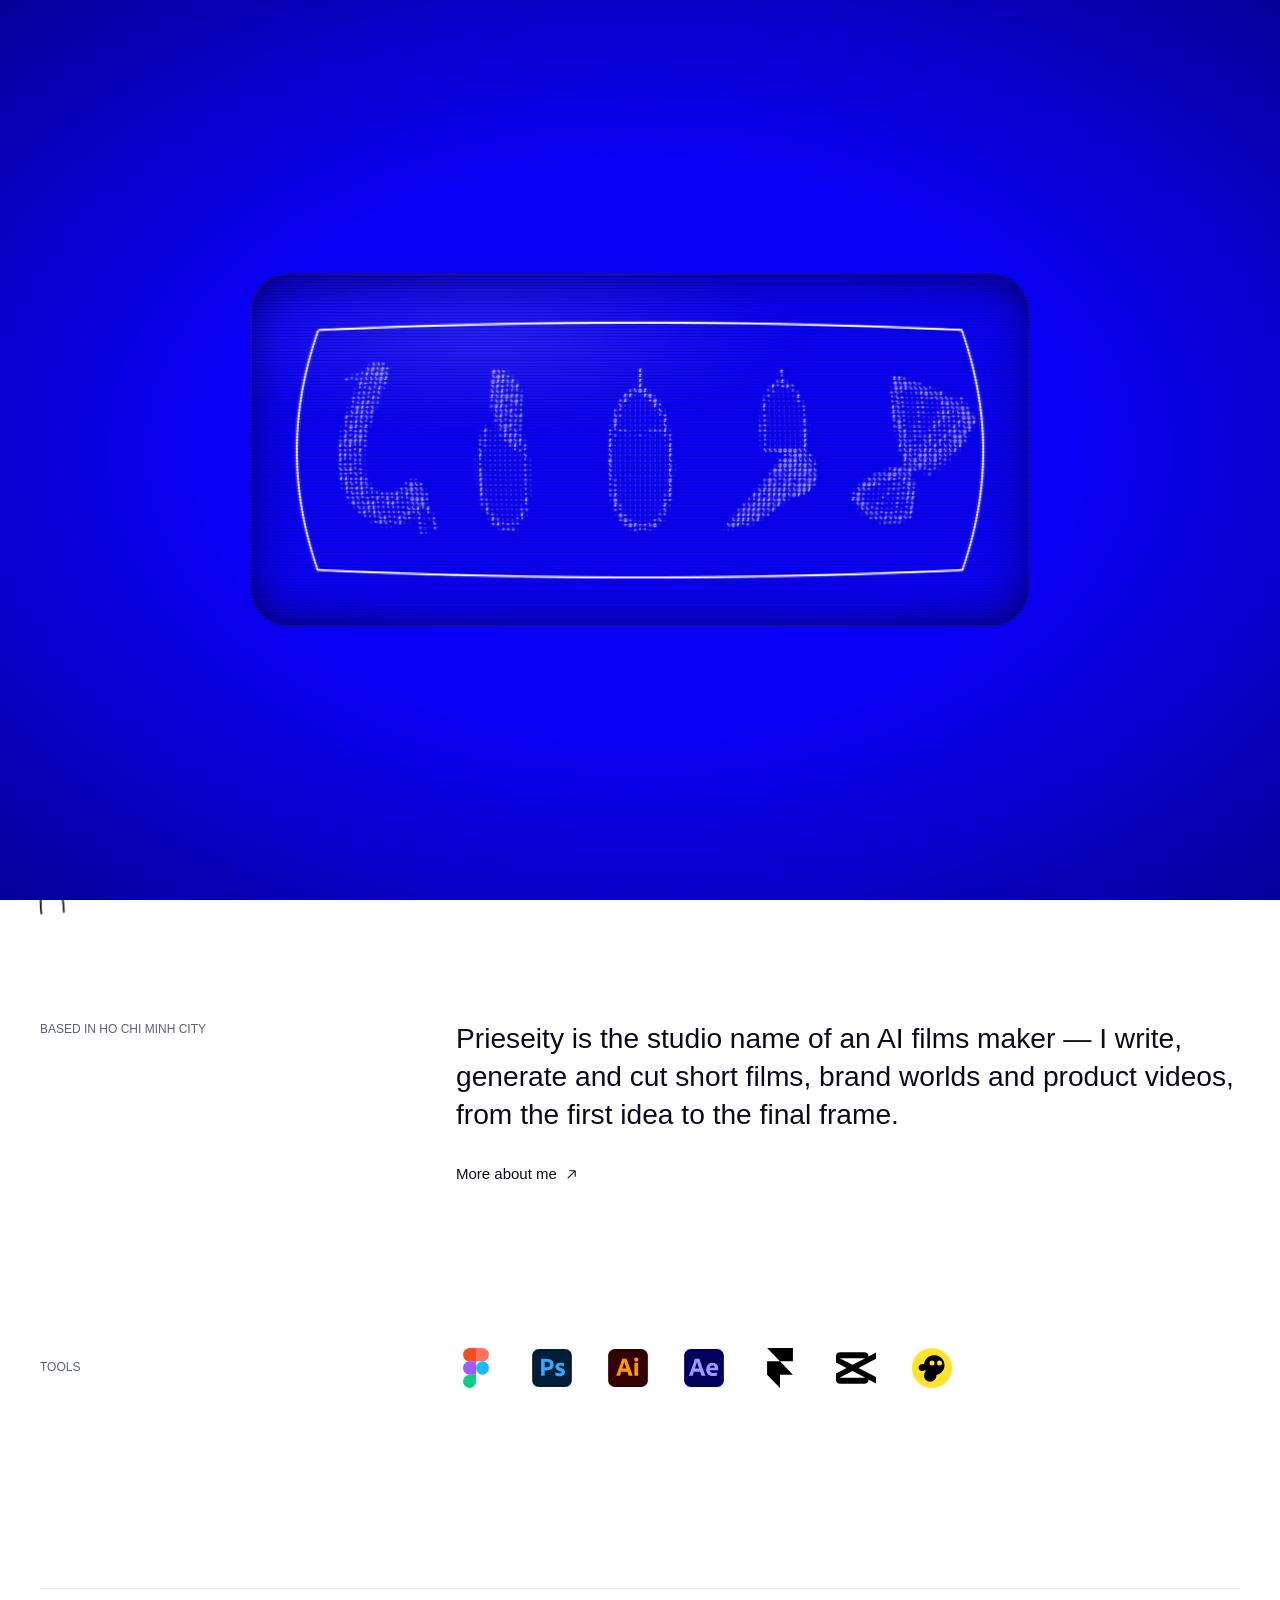
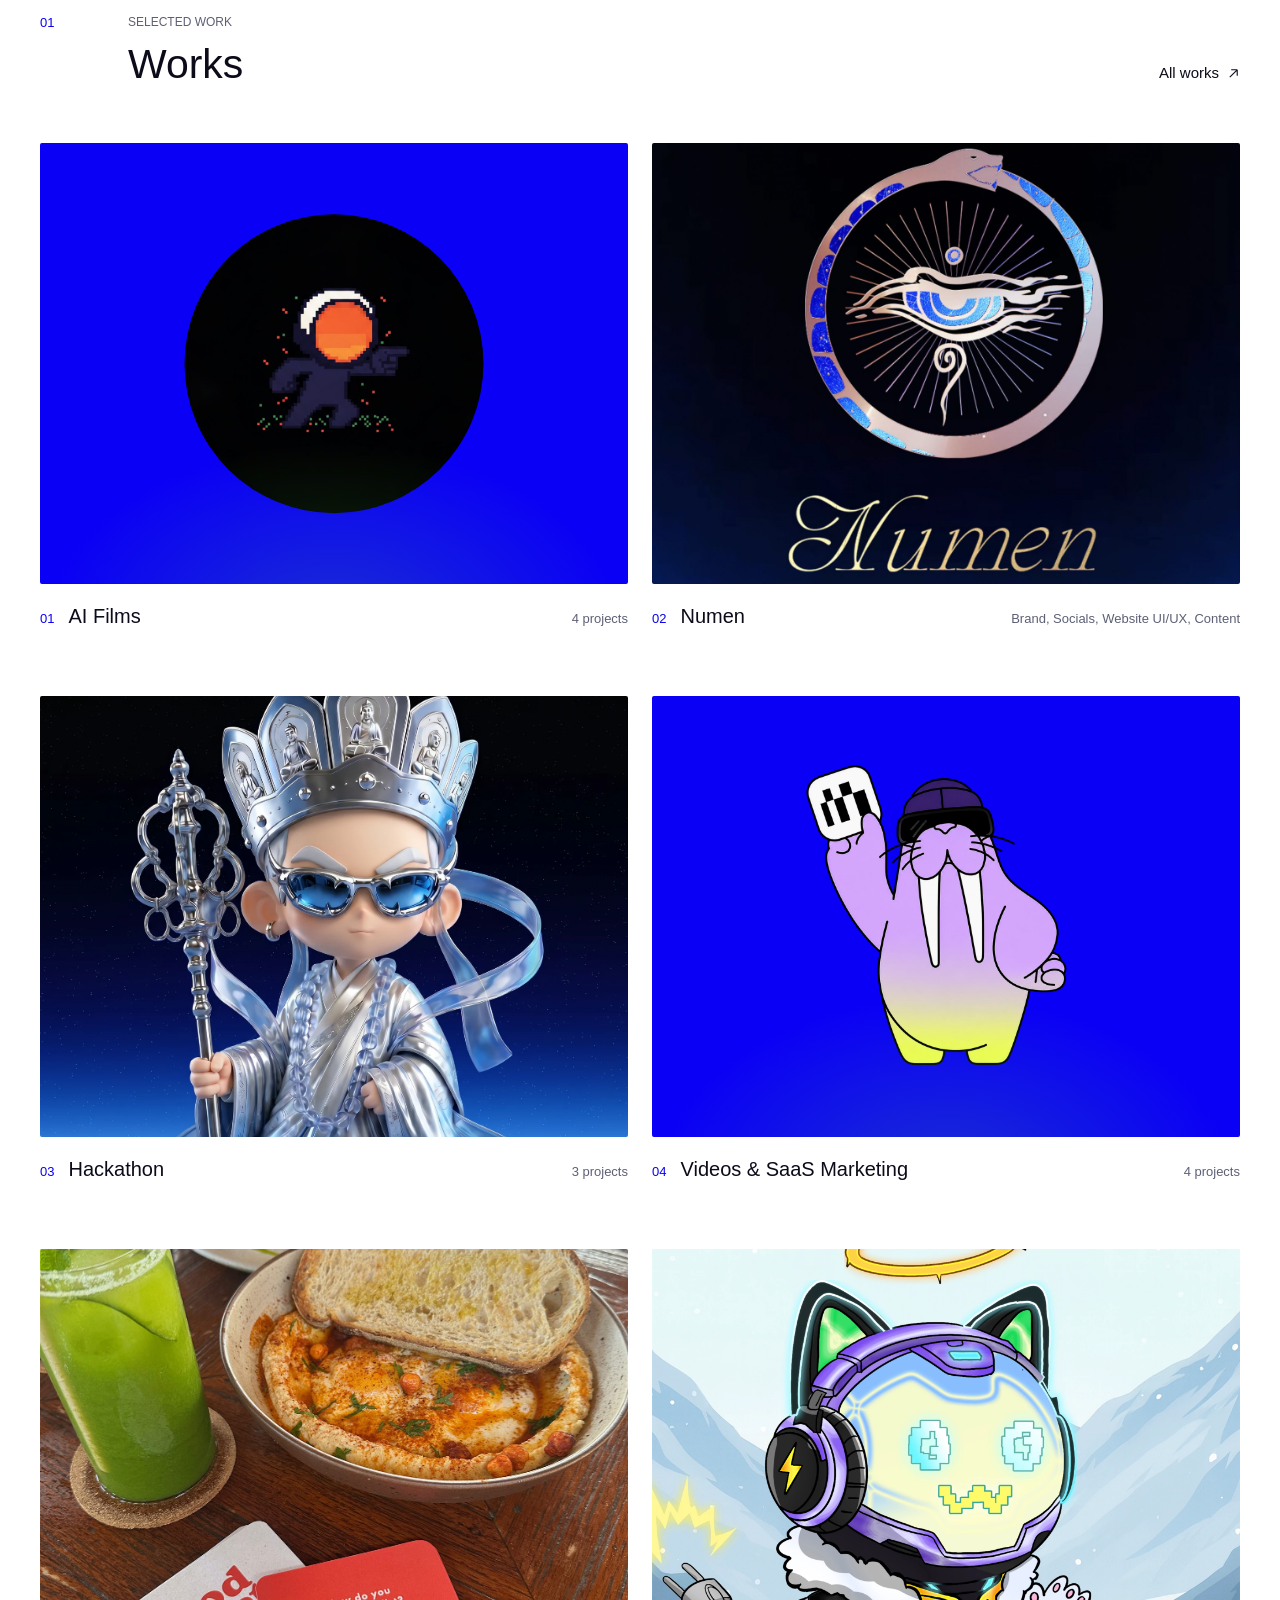
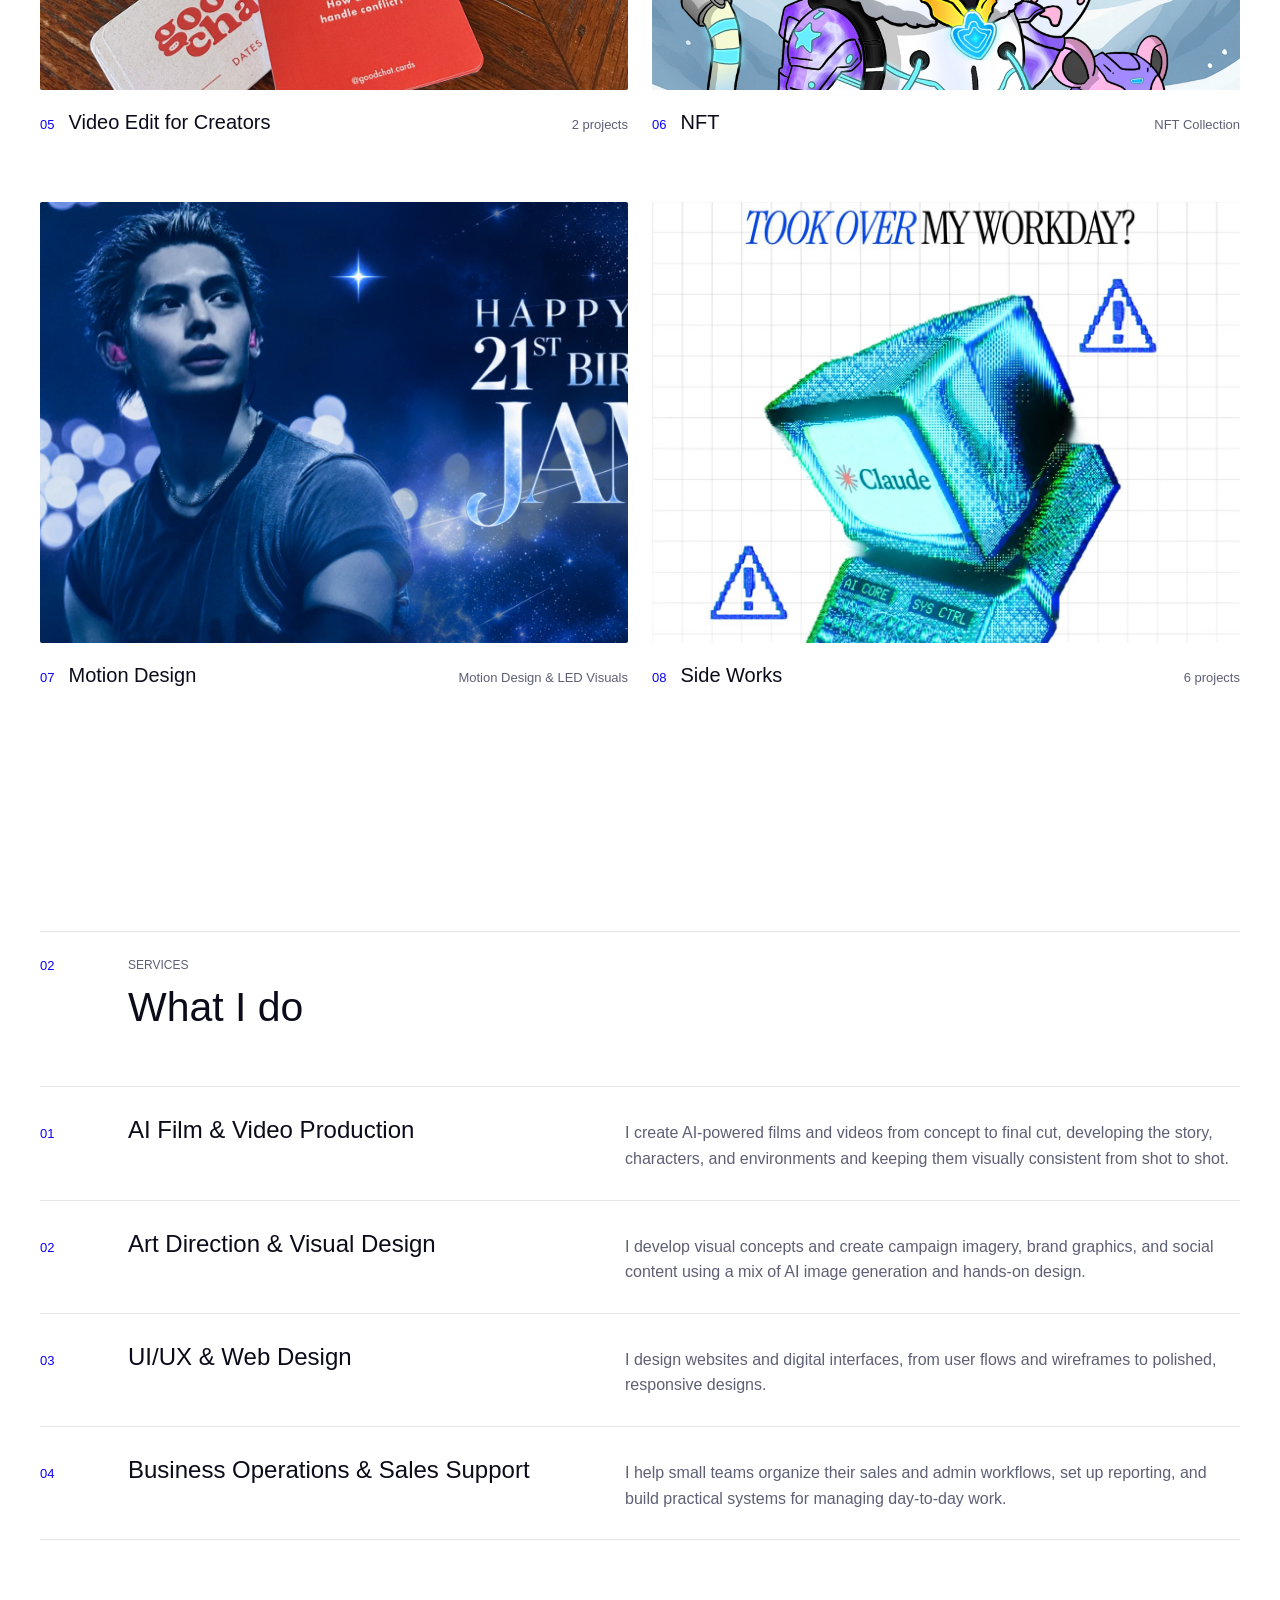
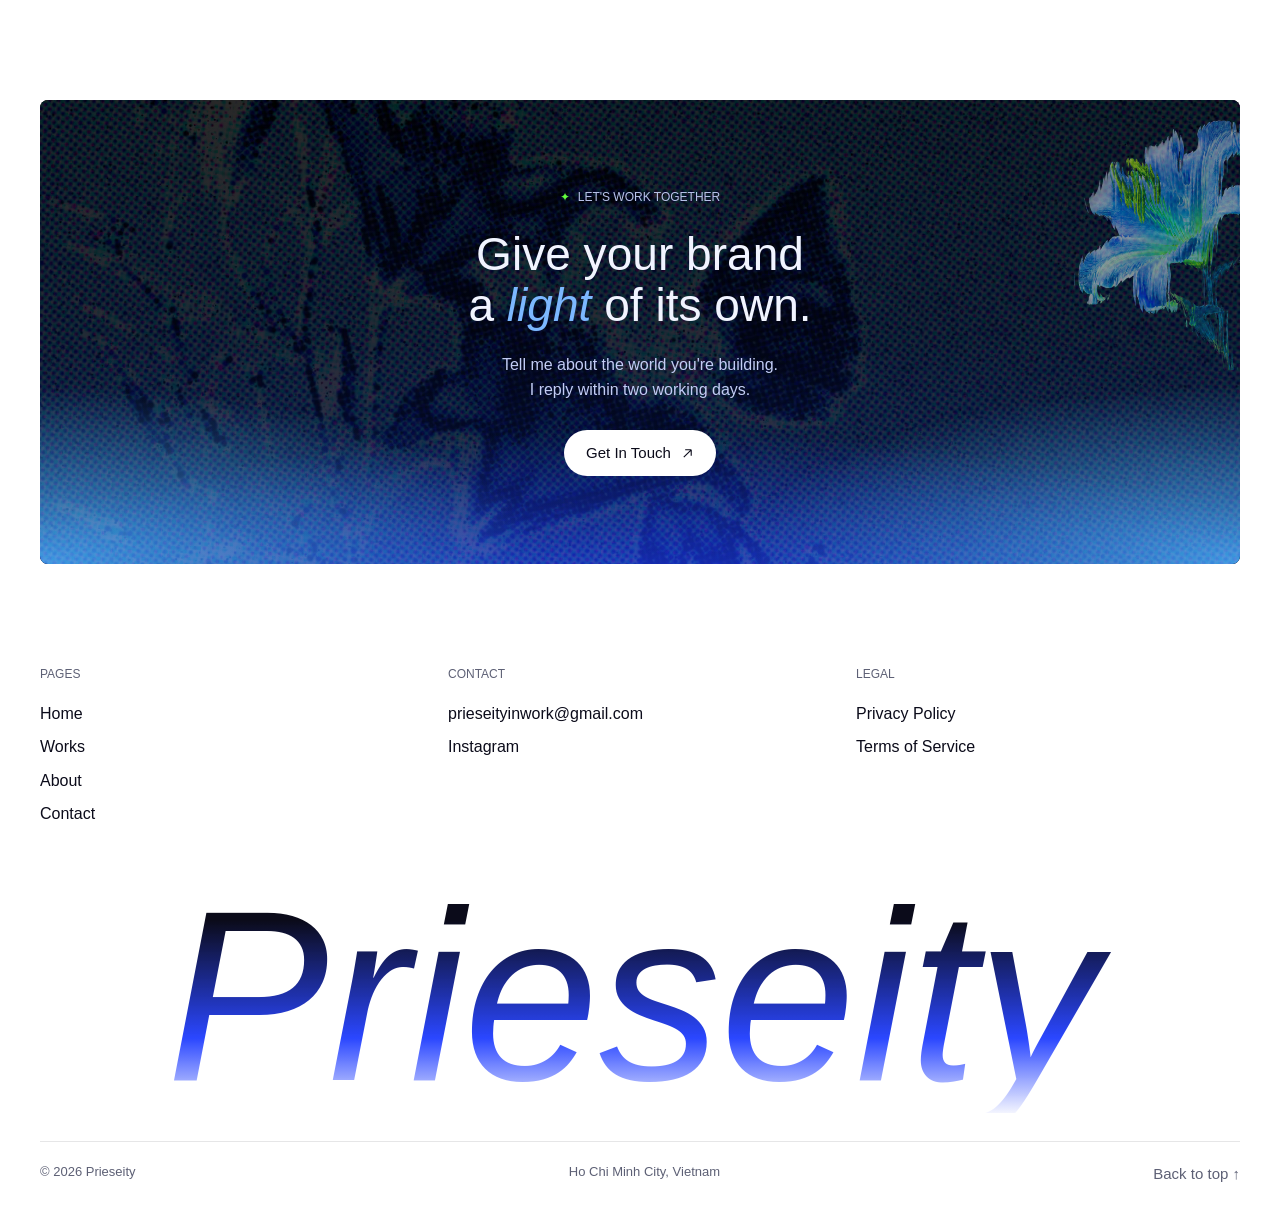
<file: site/index.html>
<!doctype html>
<html lang="en">
<head>
  <meta charset="utf-8">
  <meta name="viewport" content="width=device-width, initial-scale=1">
  <title>Prieseity - AI Films Maker</title>
  <meta name="description" content="Prieseity - art direction, brand identity and social storytelling in cobalt light.">
  <meta name="theme-color" content="#f4f6fb">
  <link rel="icon" href="data:image/svg+xml,%3Csvg xmlns='http://www.w3.org/2000/svg' viewBox='0 0 64 64'%3E%3Crect width='64' height='64' rx='14' fill='%2302040c'/%3E%3Ctext x='50%25' y='56%25' text-anchor='middle' dominant-baseline='middle' font-family='Georgia,serif' font-style='italic' font-size='44' fill='%232f62ff'%3EP%3C/text%3E%3C/svg%3E">
  <link rel="preconnect" href="https://fonts.googleapis.com">
  <link rel="preconnect" href="https://fonts.gstatic.com" crossorigin>
  <link href="https://fonts.googleapis.com/css2?family=Instrument+Serif:ital@0;1&display=swap" rel="stylesheet">
  <link rel="stylesheet" href="assets/css/style.css">
</head>
<body data-page="home">
  <main id="main"></main>
  <noscript><p style="padding:120px 32px">Prieseity needs JavaScript to render this page.</p></noscript>
  <script src="assets/js/loader.js"></script>
  <script src="assets/js/data.js"></script>
  <script src="assets/js/main.js"></script>
</body>
</html>
</file>
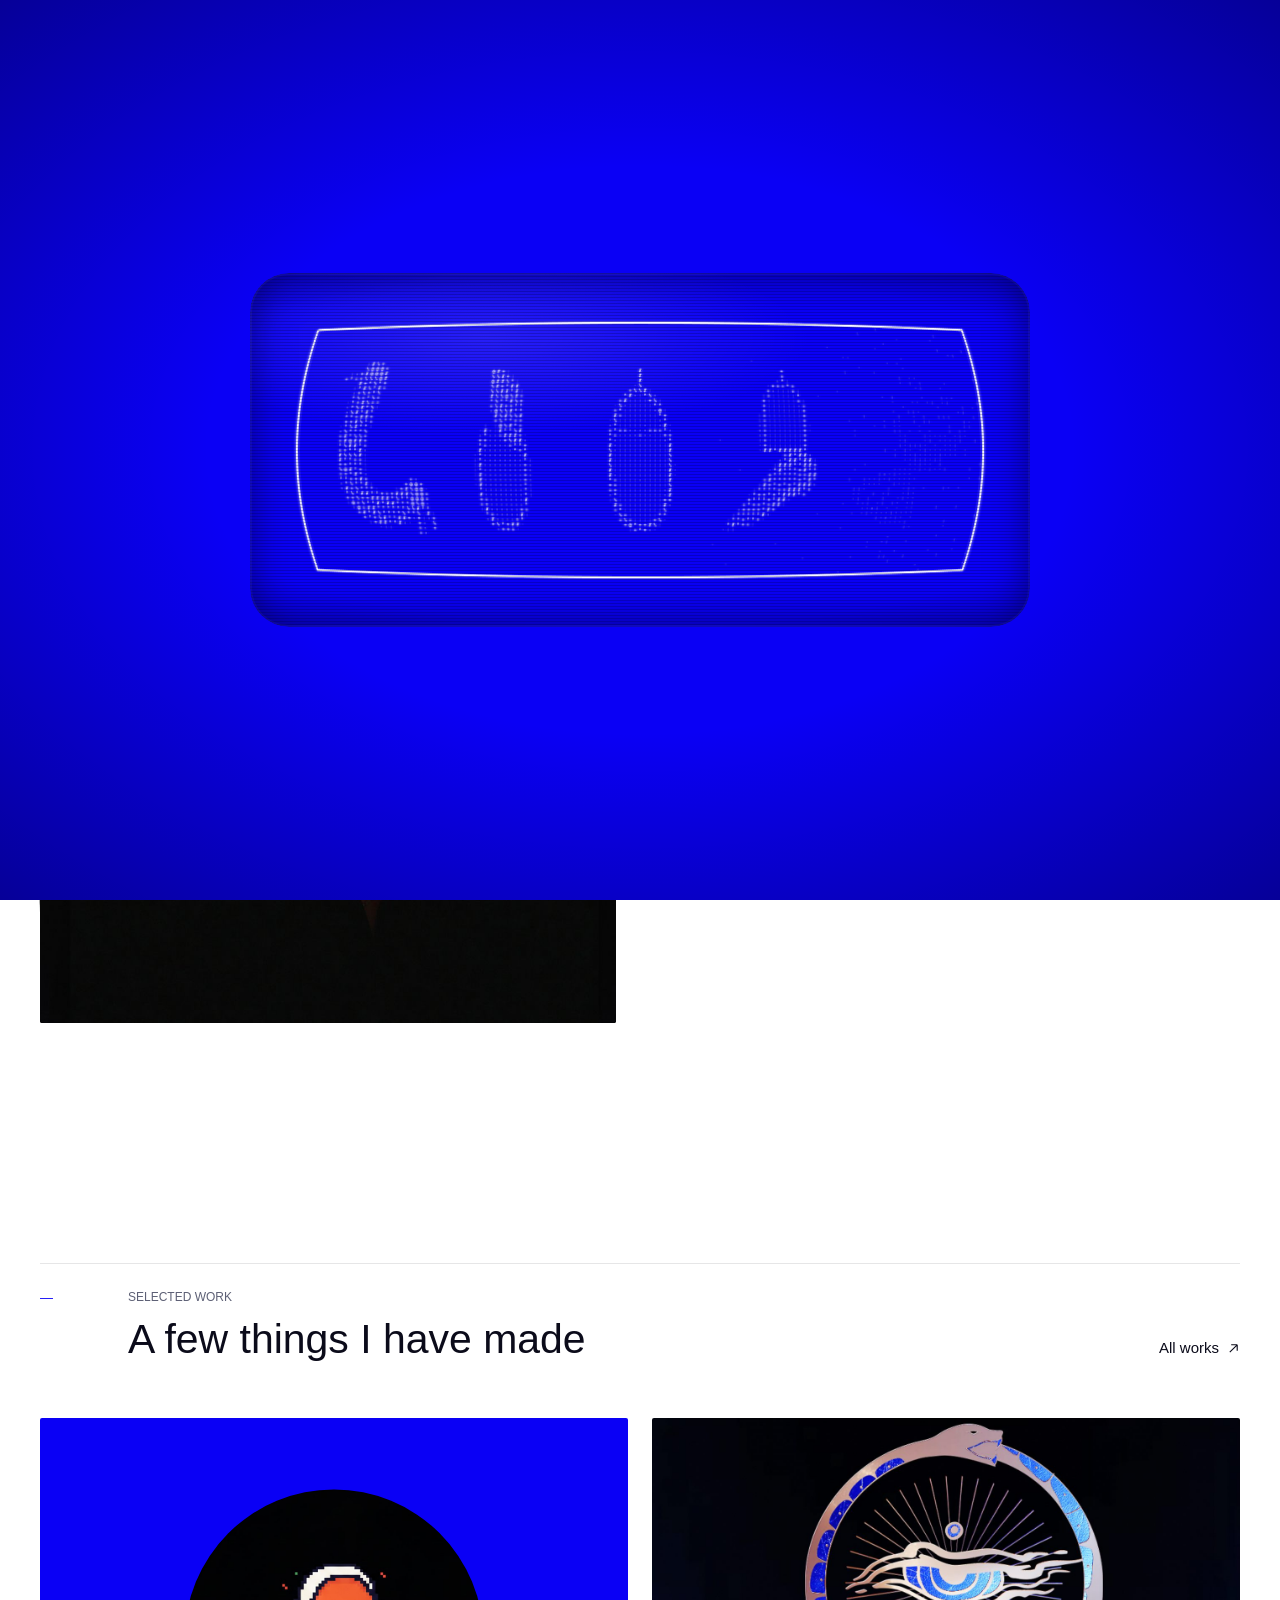
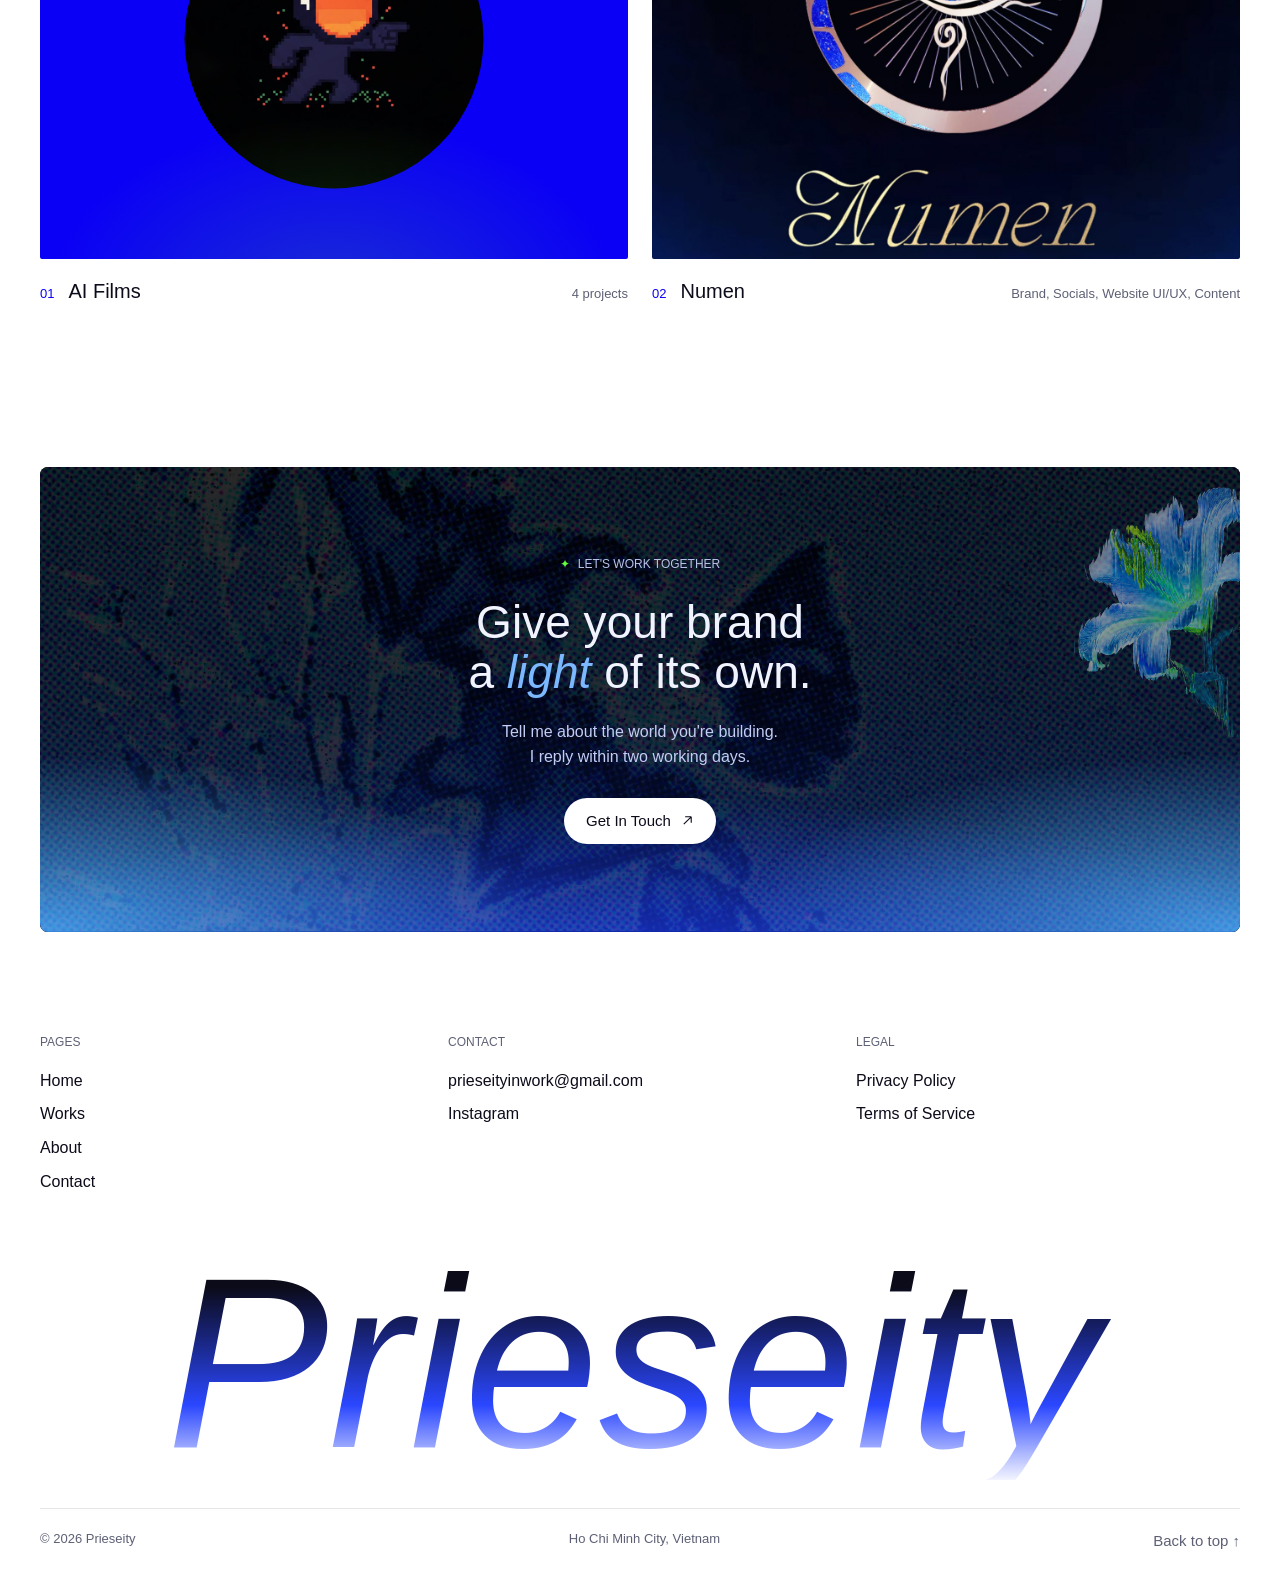
<file: site/about.html>
<!doctype html>
<html lang="en">
<head>
  <meta charset="utf-8">
  <meta name="viewport" content="width=device-width, initial-scale=1">
  <title>About - Prieseity</title>
  <meta name="description" content="Prieseity - art direction, brand identity and social storytelling in cobalt light.">
  <meta name="theme-color" content="#f4f6fb">
  <link rel="icon" href="data:image/svg+xml,%3Csvg xmlns='http://www.w3.org/2000/svg' viewBox='0 0 64 64'%3E%3Crect width='64' height='64' rx='14' fill='%2302040c'/%3E%3Ctext x='50%25' y='56%25' text-anchor='middle' dominant-baseline='middle' font-family='Georgia,serif' font-style='italic' font-size='44' fill='%232f62ff'%3EP%3C/text%3E%3C/svg%3E">
  <link rel="preconnect" href="https://fonts.googleapis.com">
  <link rel="preconnect" href="https://fonts.gstatic.com" crossorigin>
  <link href="https://fonts.googleapis.com/css2?family=Instrument+Serif:ital@0;1&display=swap" rel="stylesheet">
  <link rel="stylesheet" href="assets/css/style.css">
</head>
<body data-page="about">
  <main id="main"></main>
  <noscript><p style="padding:120px 32px">Prieseity needs JavaScript to render this page.</p></noscript>
  <script src="assets/js/loader.js"></script>
  <script src="assets/js/data.js"></script>
  <script src="assets/js/main.js"></script>
</body>
</html>
</file>
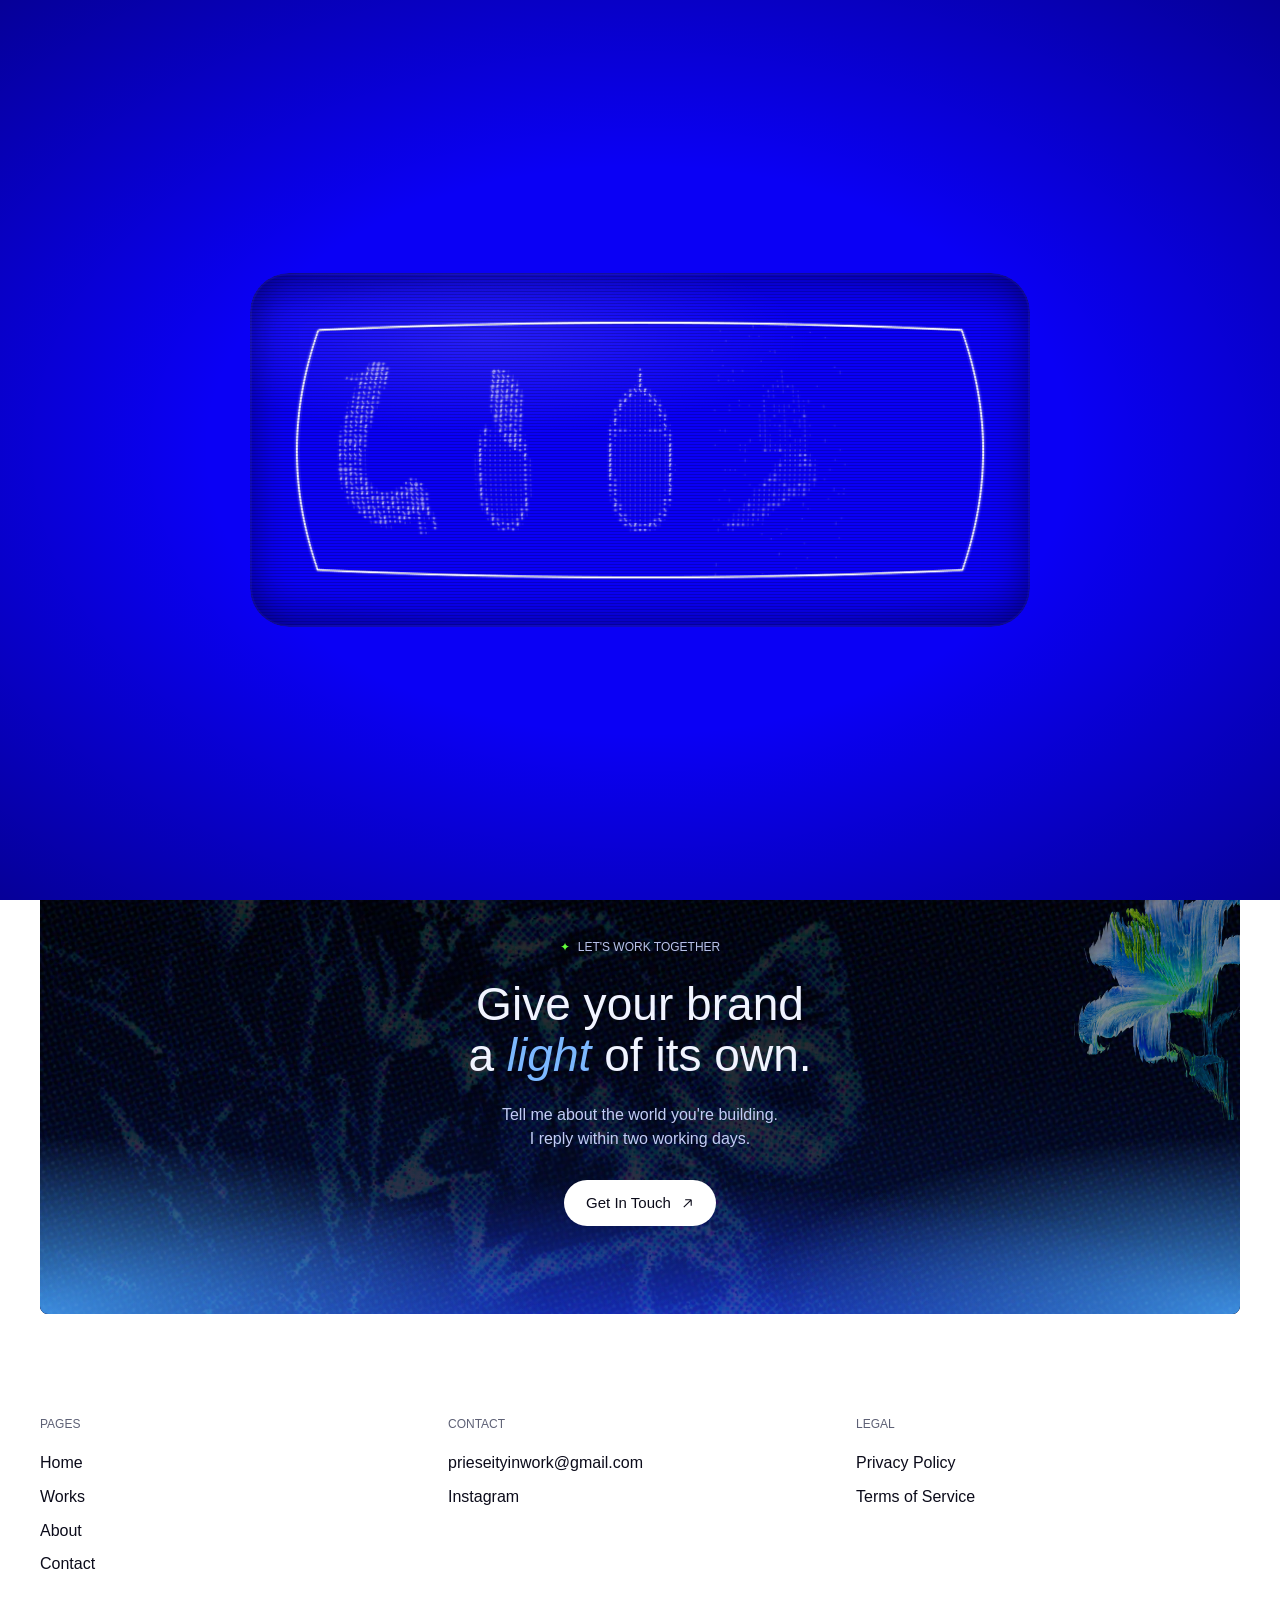
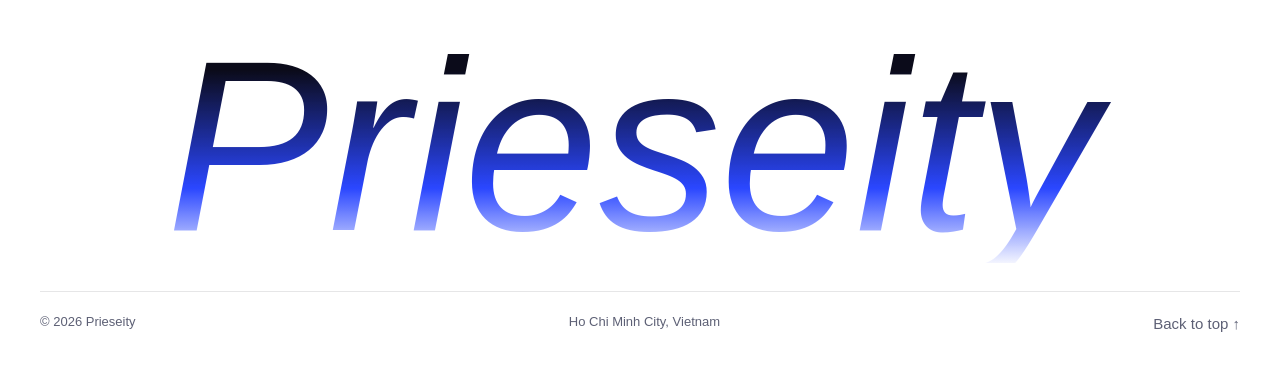
<file: site/contact.html>
<!doctype html>
<html lang="en">
<head>
  <meta charset="utf-8">
  <meta name="viewport" content="width=device-width, initial-scale=1">
  <title>Contact - Prieseity</title>
  <meta name="description" content="Prieseity - art direction, brand identity and social storytelling in cobalt light.">
  <meta name="theme-color" content="#f4f6fb">
  <link rel="icon" href="data:image/svg+xml,%3Csvg xmlns='http://www.w3.org/2000/svg' viewBox='0 0 64 64'%3E%3Crect width='64' height='64' rx='14' fill='%2302040c'/%3E%3Ctext x='50%25' y='56%25' text-anchor='middle' dominant-baseline='middle' font-family='Georgia,serif' font-style='italic' font-size='44' fill='%232f62ff'%3EP%3C/text%3E%3C/svg%3E">
  <link rel="preconnect" href="https://fonts.googleapis.com">
  <link rel="preconnect" href="https://fonts.gstatic.com" crossorigin>
  <link href="https://fonts.googleapis.com/css2?family=Instrument+Serif:ital@0;1&display=swap" rel="stylesheet">
  <link rel="stylesheet" href="assets/css/style.css">
</head>
<body data-page="contact">
  <main id="main"></main>
  <noscript><p style="padding:120px 32px">Prieseity needs JavaScript to render this page.</p></noscript>
  <script src="assets/js/loader.js"></script>
  <script src="assets/js/data.js"></script>
  <script src="assets/js/main.js"></script>
</body>
</html>
</file>
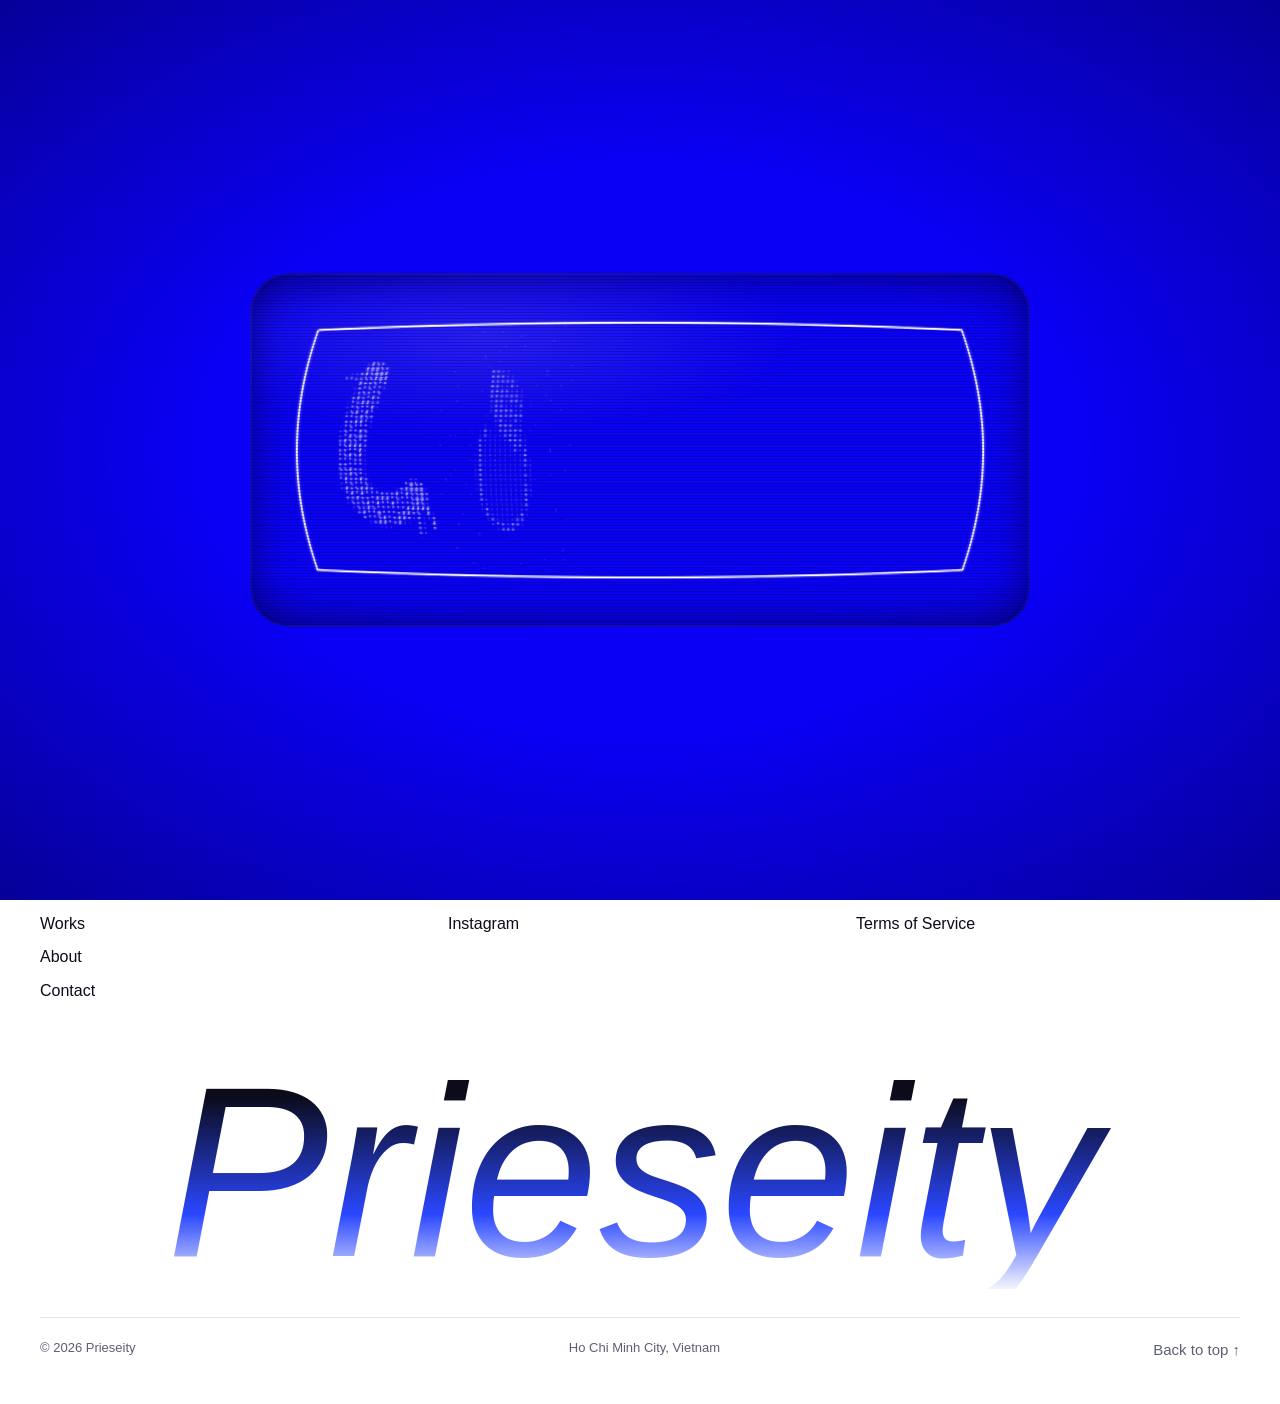
<file: site/privacy.html>
<!doctype html>
<html lang="en">
<head>
  <meta charset="utf-8">
  <meta name="viewport" content="width=device-width, initial-scale=1">
  <title>Privacy Policy - Prieseity</title>
  <meta name="description" content="Prieseity - art direction, brand identity and social storytelling in cobalt light.">
  <meta name="theme-color" content="#f4f6fb">
  <link rel="icon" href="data:image/svg+xml,%3Csvg xmlns='http://www.w3.org/2000/svg' viewBox='0 0 64 64'%3E%3Crect width='64' height='64' rx='14' fill='%2302040c'/%3E%3Ctext x='50%25' y='56%25' text-anchor='middle' dominant-baseline='middle' font-family='Georgia,serif' font-style='italic' font-size='44' fill='%232f62ff'%3EP%3C/text%3E%3C/svg%3E">
  <link rel="preconnect" href="https://fonts.googleapis.com">
  <link rel="preconnect" href="https://fonts.gstatic.com" crossorigin>
  <link href="https://fonts.googleapis.com/css2?family=Instrument+Serif:ital@0;1&display=swap" rel="stylesheet">
  <link rel="stylesheet" href="assets/css/style.css">
</head>
<body data-page="privacy">
  <main id="main"></main>
  <noscript><p style="padding:120px 32px">Prieseity needs JavaScript to render this page.</p></noscript>
  <script src="assets/js/loader.js"></script>
  <script src="assets/js/data.js"></script>
  <script src="assets/js/main.js"></script>
</body>
</html>
</file>
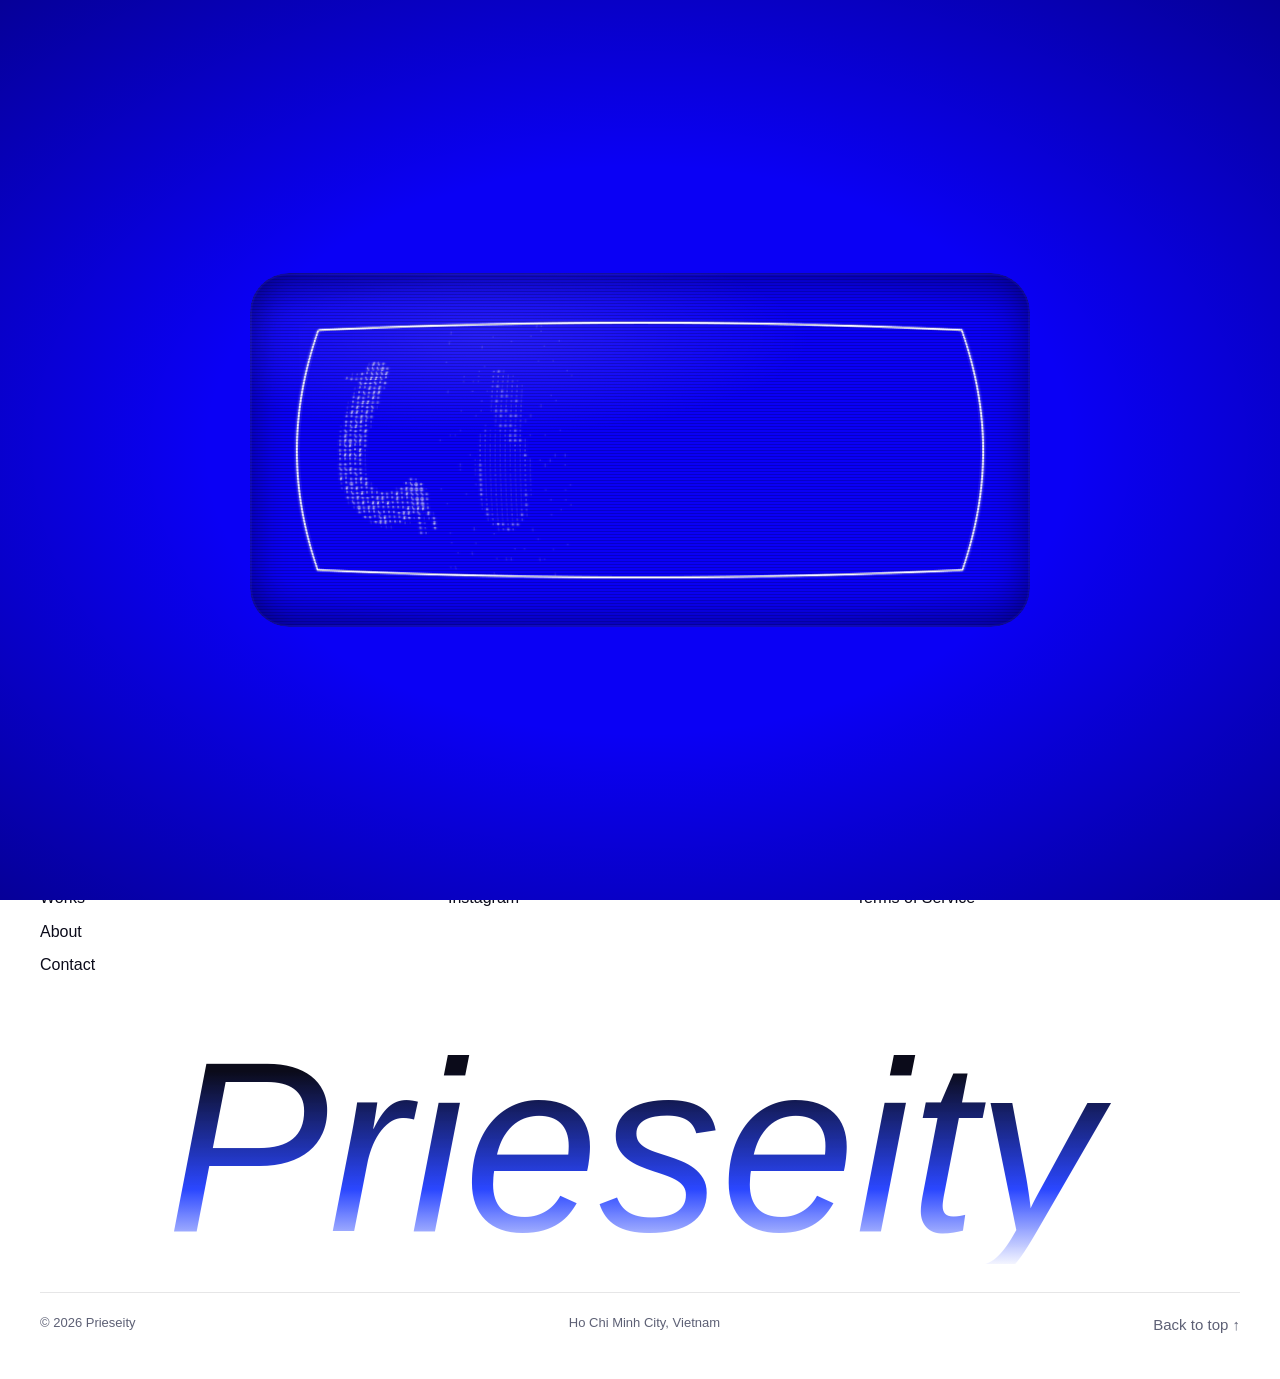
<file: site/tos.html>
<!doctype html>
<html lang="en">
<head>
  <meta charset="utf-8">
  <meta name="viewport" content="width=device-width, initial-scale=1">
  <title>Terms of Service - Prieseity</title>
  <meta name="description" content="Prieseity - art direction, brand identity and social storytelling in cobalt light.">
  <meta name="theme-color" content="#f4f6fb">
  <link rel="icon" href="data:image/svg+xml,%3Csvg xmlns='http://www.w3.org/2000/svg' viewBox='0 0 64 64'%3E%3Crect width='64' height='64' rx='14' fill='%2302040c'/%3E%3Ctext x='50%25' y='56%25' text-anchor='middle' dominant-baseline='middle' font-family='Georgia,serif' font-style='italic' font-size='44' fill='%232f62ff'%3EP%3C/text%3E%3C/svg%3E">
  <link rel="preconnect" href="https://fonts.googleapis.com">
  <link rel="preconnect" href="https://fonts.gstatic.com" crossorigin>
  <link href="https://fonts.googleapis.com/css2?family=Instrument+Serif:ital@0;1&display=swap" rel="stylesheet">
  <link rel="stylesheet" href="assets/css/style.css">
</head>
<body data-page="tos">
  <main id="main"></main>
  <noscript><p style="padding:120px 32px">Prieseity needs JavaScript to render this page.</p></noscript>
  <script src="assets/js/loader.js"></script>
  <script src="assets/js/data.js"></script>
  <script src="assets/js/main.js"></script>
</body>
</html>
</file>
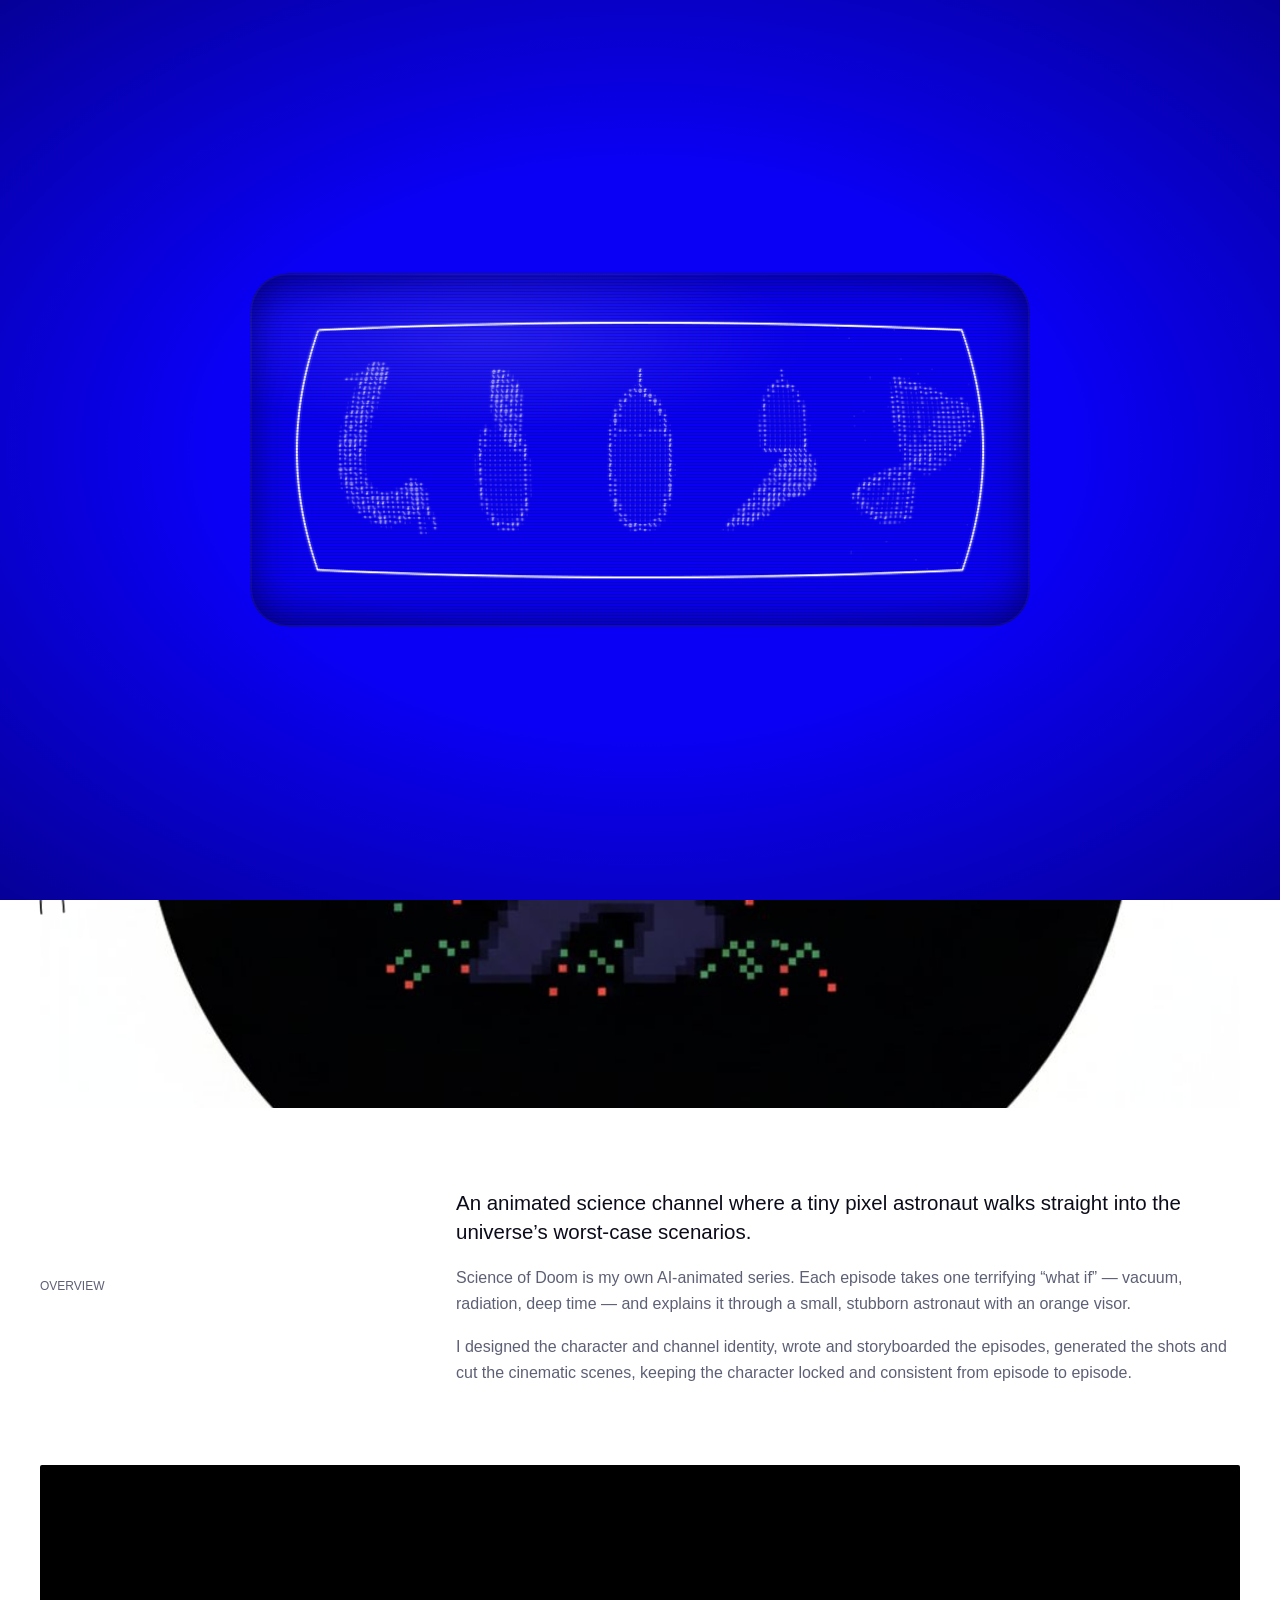
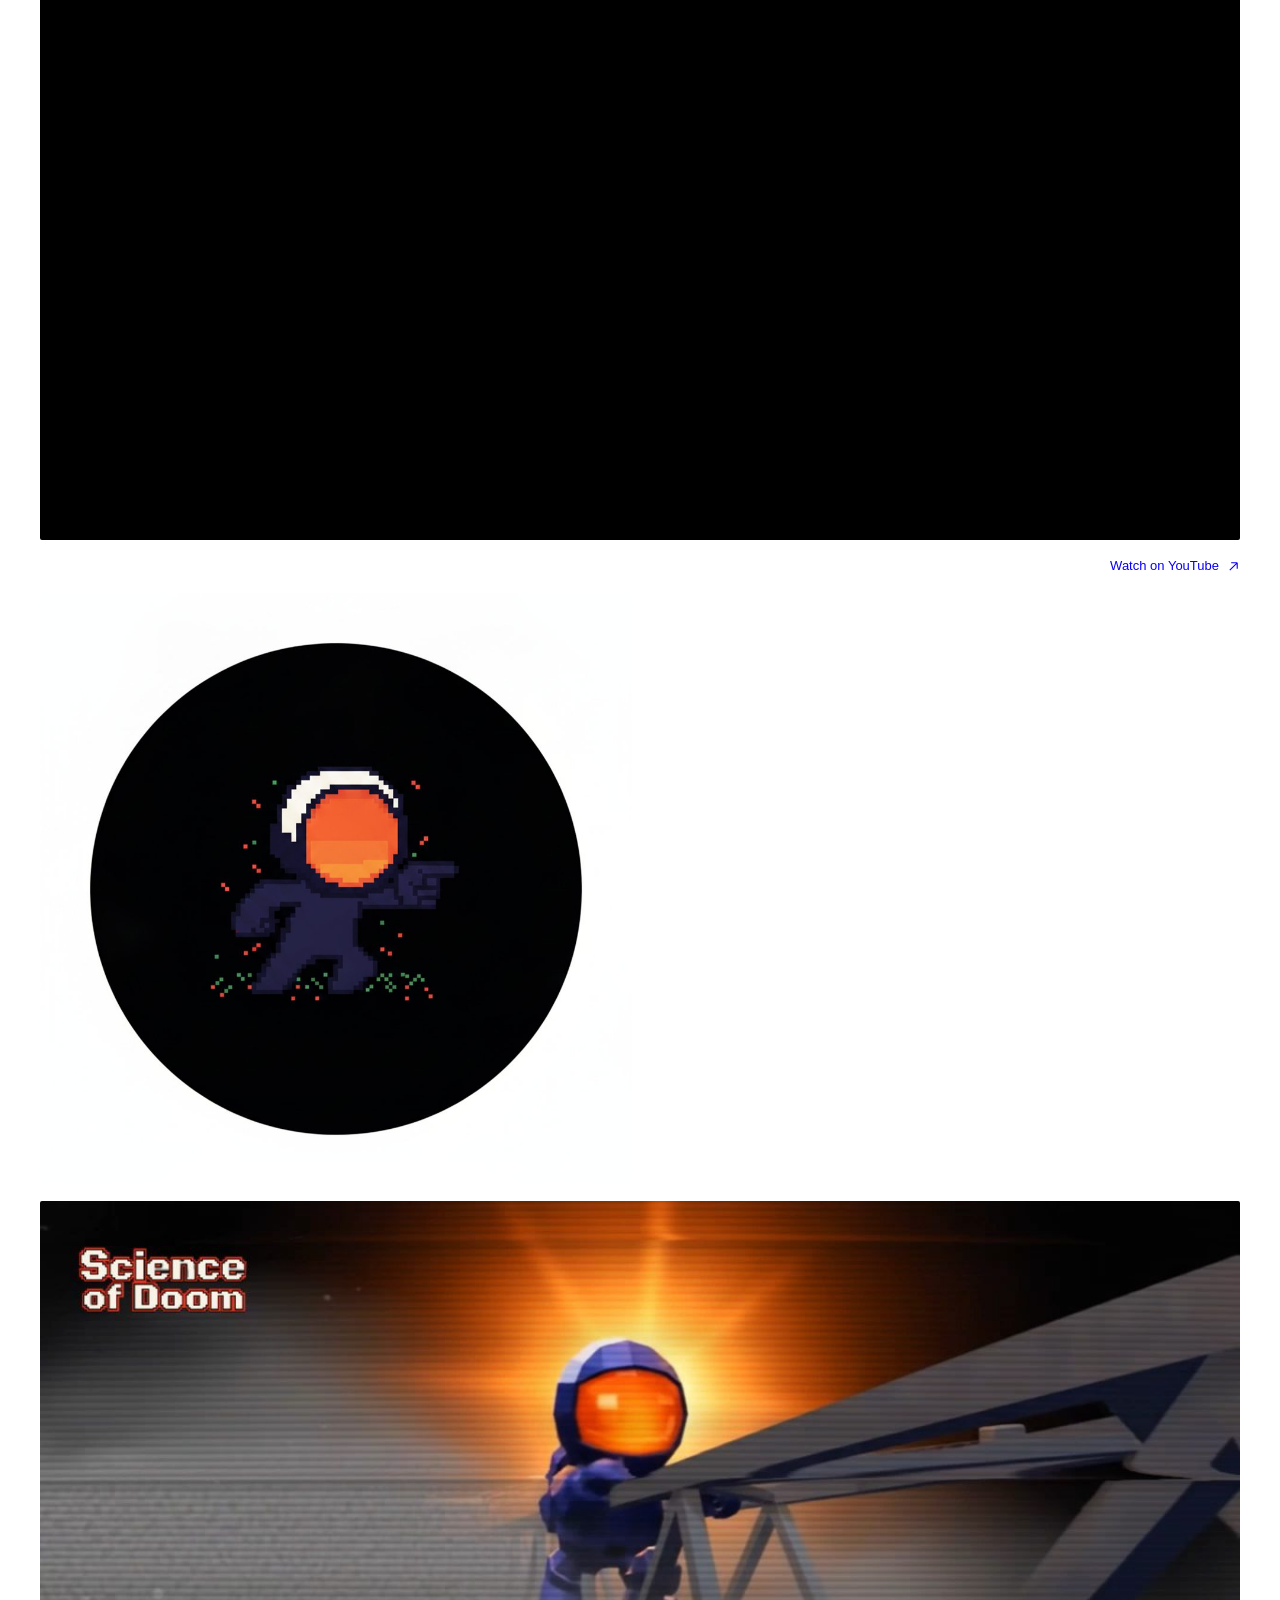
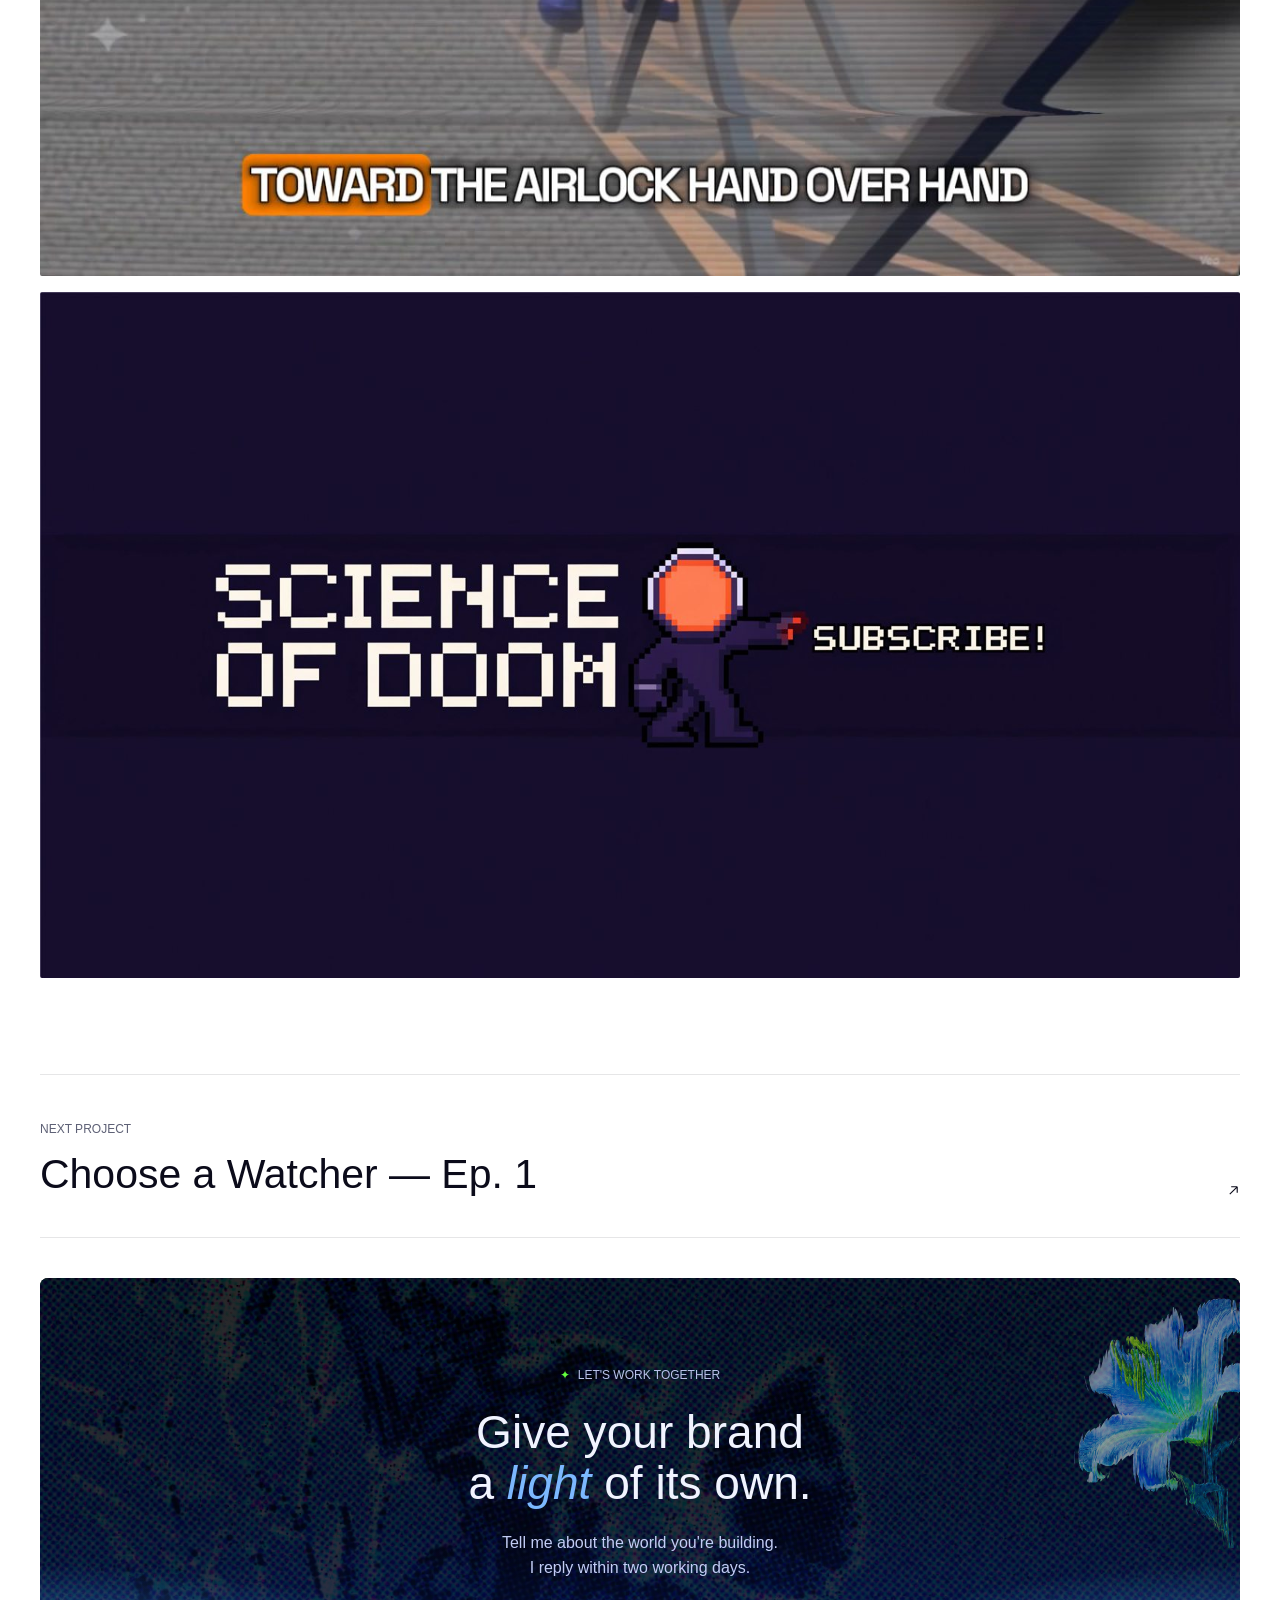
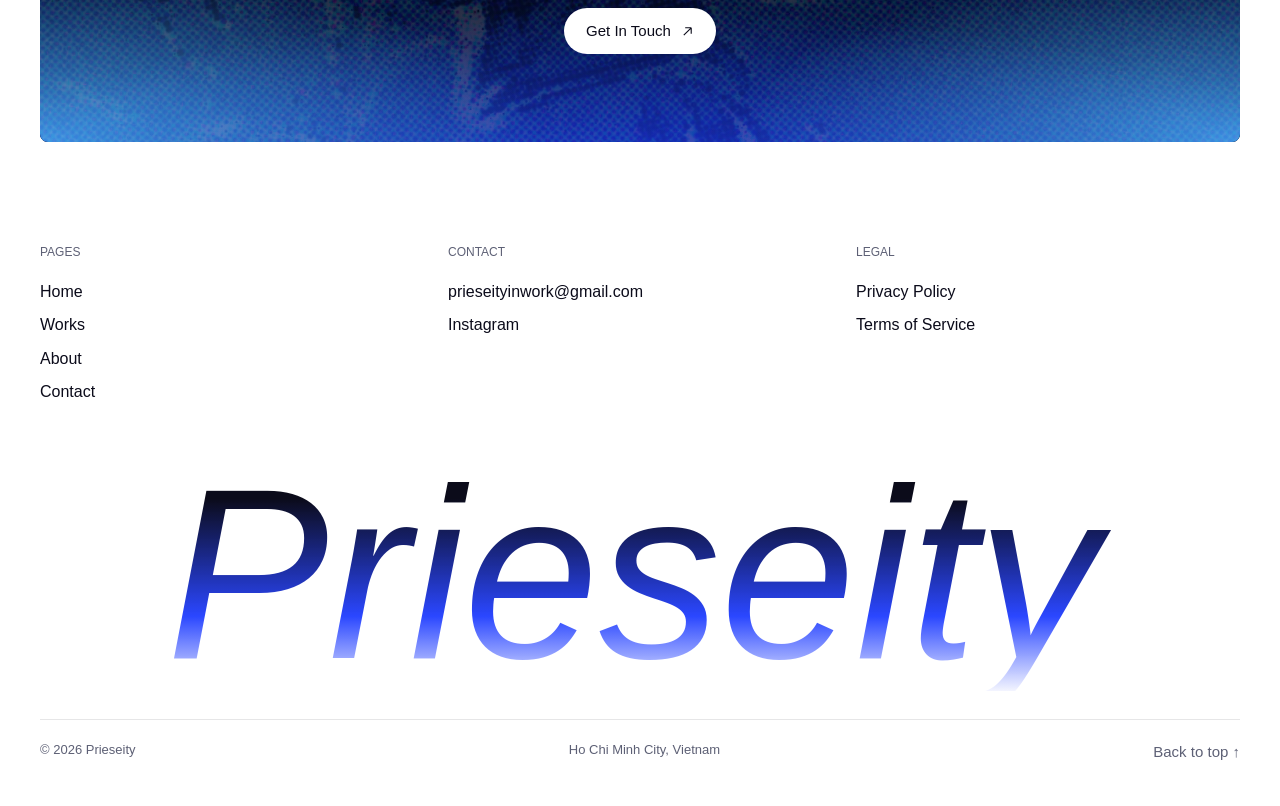
<file: site/work.html>
<!doctype html>
<html lang="en">
<head>
  <meta charset="utf-8">
  <meta name="viewport" content="width=device-width, initial-scale=1">
  <title>Project - Prieseity</title>
  <meta name="description" content="Prieseity - art direction, brand identity and social storytelling in cobalt light.">
  <meta name="theme-color" content="#f4f6fb">
  <link rel="icon" href="data:image/svg+xml,%3Csvg xmlns='http://www.w3.org/2000/svg' viewBox='0 0 64 64'%3E%3Crect width='64' height='64' rx='14' fill='%2302040c'/%3E%3Ctext x='50%25' y='56%25' text-anchor='middle' dominant-baseline='middle' font-family='Georgia,serif' font-style='italic' font-size='44' fill='%232f62ff'%3EP%3C/text%3E%3C/svg%3E">
  <link rel="preconnect" href="https://fonts.googleapis.com">
  <link rel="preconnect" href="https://fonts.gstatic.com" crossorigin>
  <link href="https://fonts.googleapis.com/css2?family=Instrument+Serif:ital@0;1&display=swap" rel="stylesheet">
  <link rel="stylesheet" href="assets/css/style.css">
</head>
<body data-page="work">
  <main id="main"></main>
  <noscript><p style="padding:120px 32px">Prieseity needs JavaScript to render this page.</p></noscript>
  <script src="assets/js/loader.js"></script>
  <script src="assets/js/data.js"></script>
  <script src="assets/js/main.js"></script>
</body>
</html>
</file>
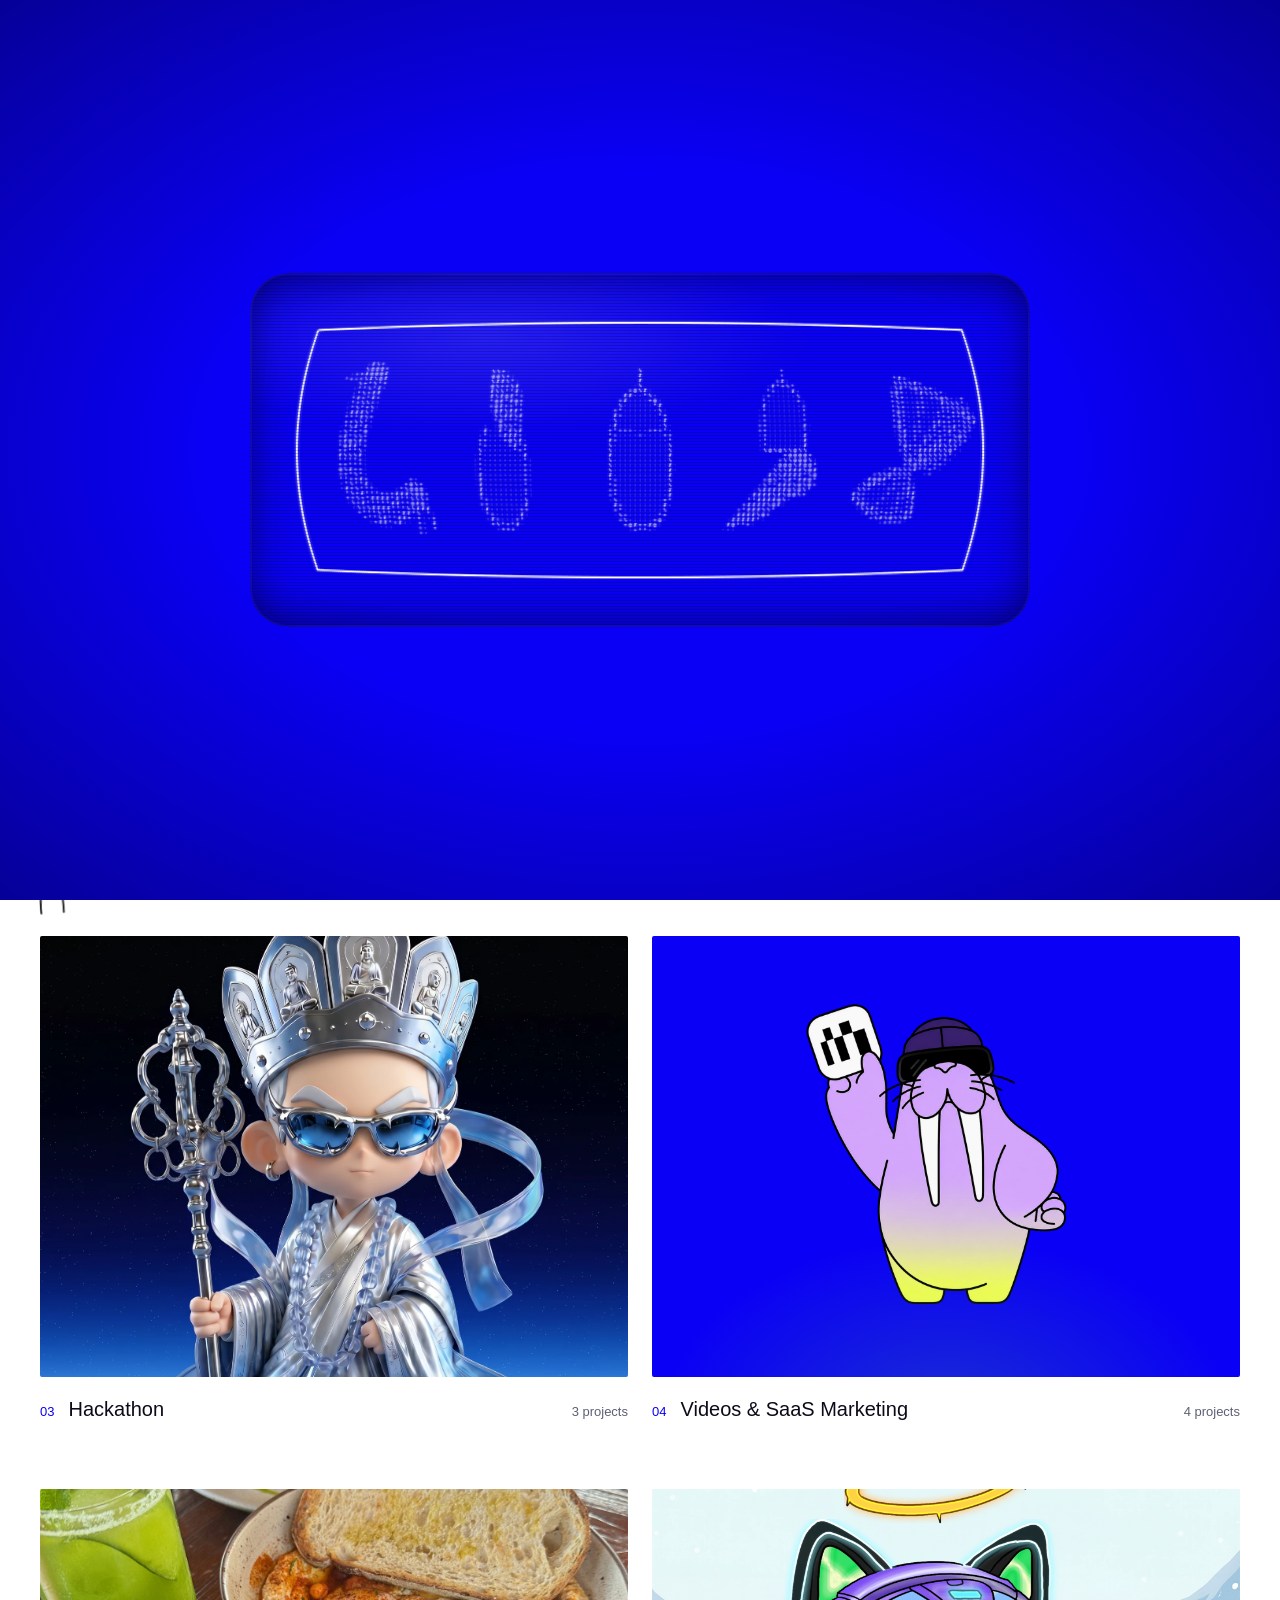
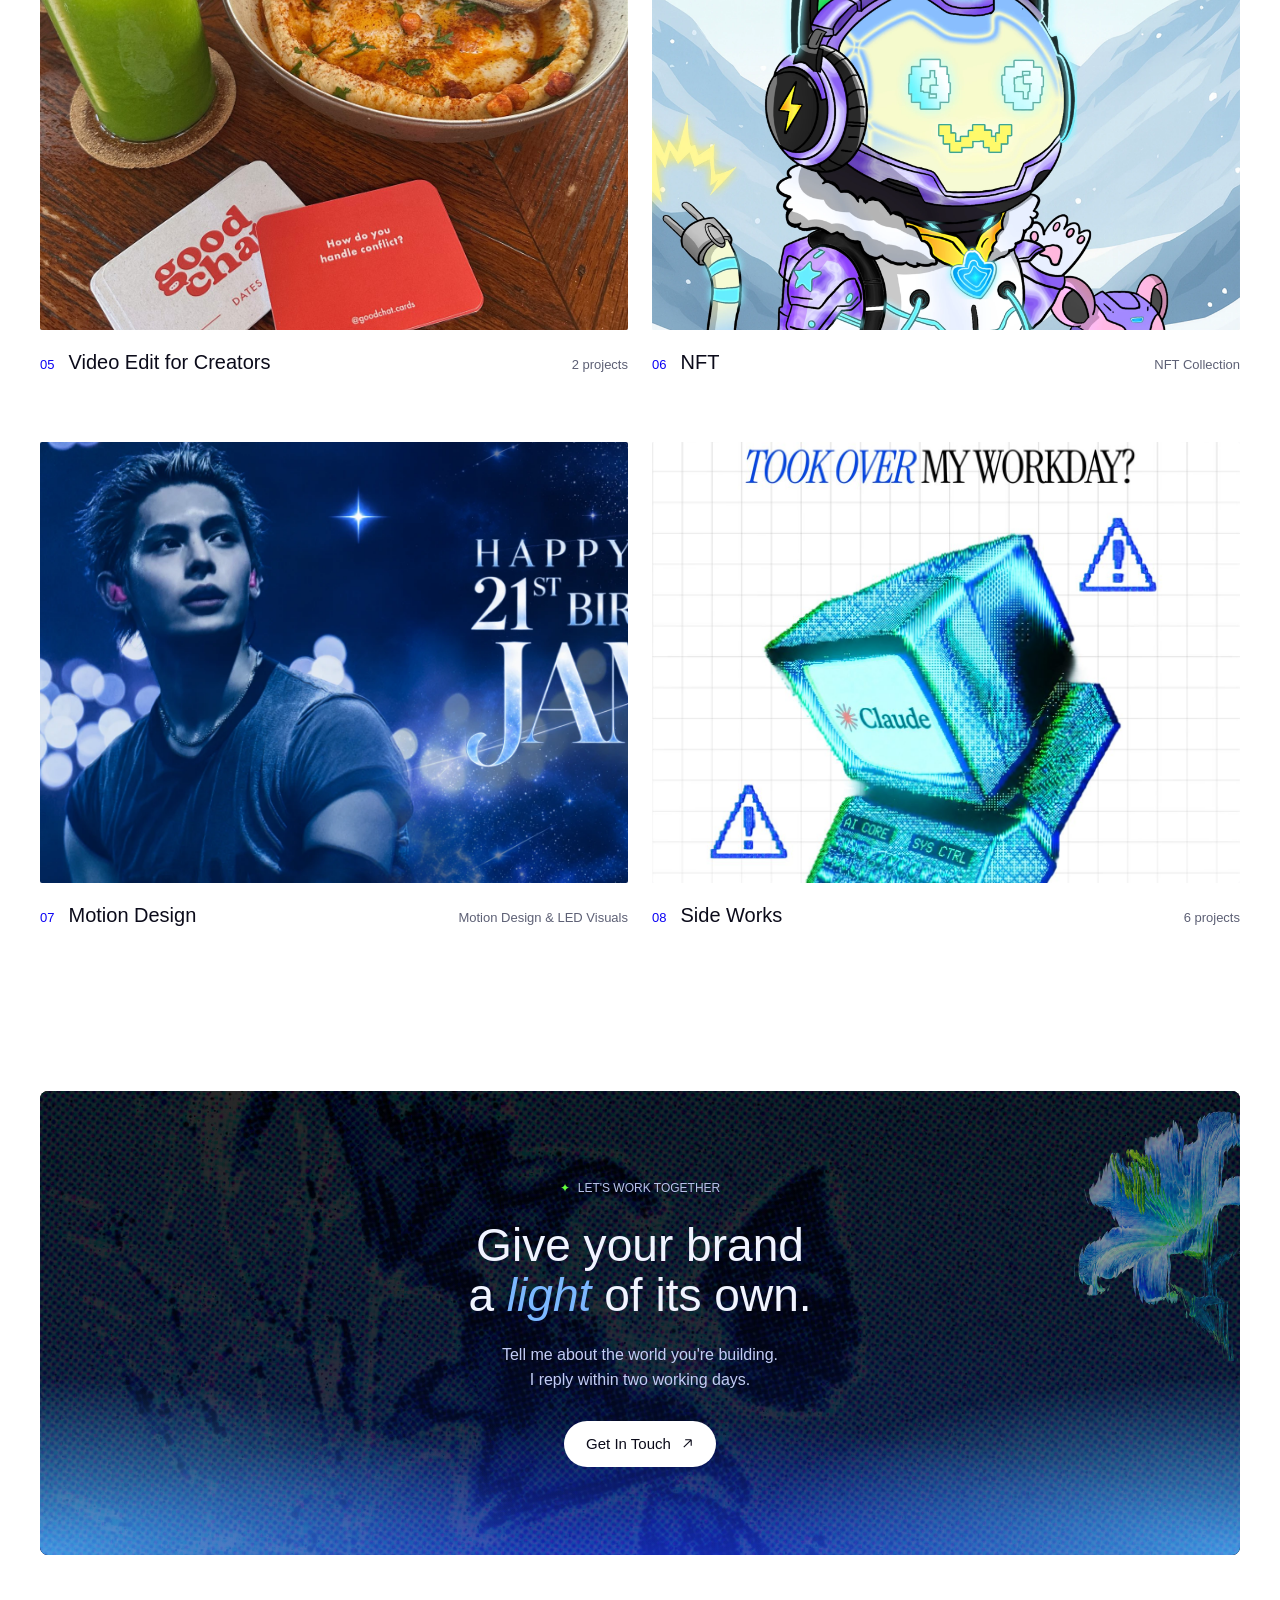
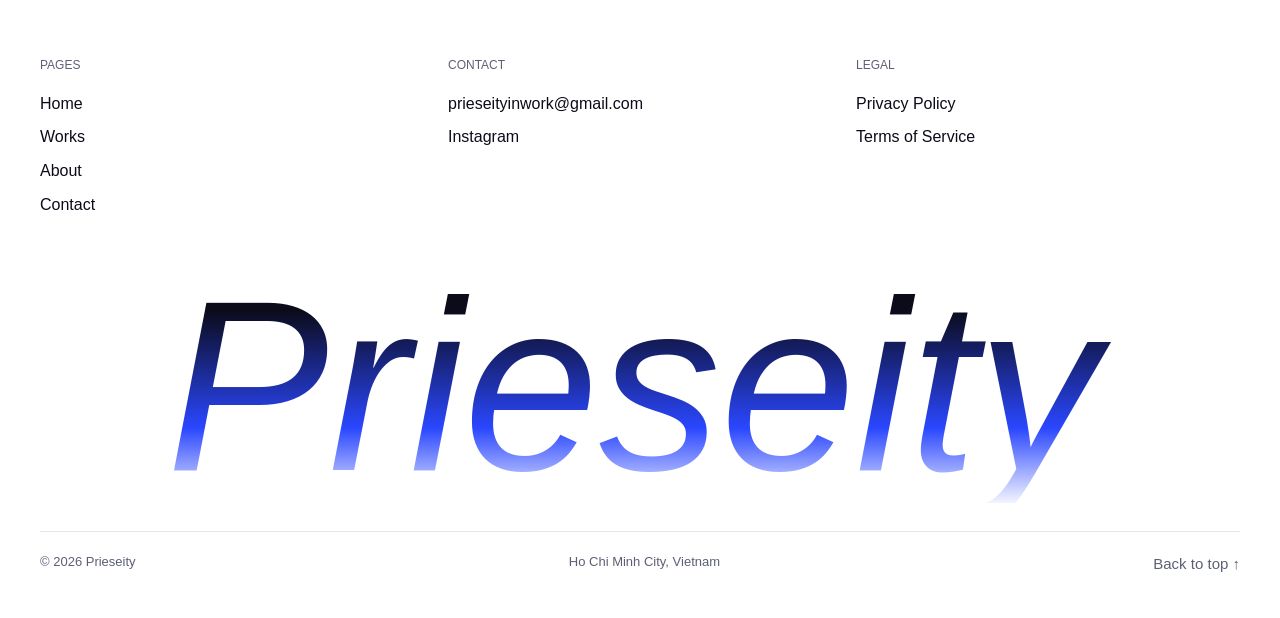
<file: site/works.html>
<!doctype html>
<html lang="en">
<head>
  <meta charset="utf-8">
  <meta name="viewport" content="width=device-width, initial-scale=1">
  <title>Works - Prieseity</title>
  <meta name="description" content="Prieseity - art direction, brand identity and social storytelling in cobalt light.">
  <meta name="theme-color" content="#f4f6fb">
  <link rel="icon" href="data:image/svg+xml,%3Csvg xmlns='http://www.w3.org/2000/svg' viewBox='0 0 64 64'%3E%3Crect width='64' height='64' rx='14' fill='%2302040c'/%3E%3Ctext x='50%25' y='56%25' text-anchor='middle' dominant-baseline='middle' font-family='Georgia,serif' font-style='italic' font-size='44' fill='%232f62ff'%3EP%3C/text%3E%3C/svg%3E">
  <link rel="preconnect" href="https://fonts.googleapis.com">
  <link rel="preconnect" href="https://fonts.gstatic.com" crossorigin>
  <link href="https://fonts.googleapis.com/css2?family=Instrument+Serif:ital@0;1&display=swap" rel="stylesheet">
  <link rel="stylesheet" href="assets/css/style.css">
</head>
<body data-page="works">
  <main id="main"></main>
  <noscript><p style="padding:120px 32px">Prieseity needs JavaScript to render this page.</p></noscript>
  <script src="assets/js/loader.js"></script>
  <script src="assets/js/data.js"></script>
  <script src="assets/js/main.js"></script>
</body>
</html>
</file>
<file: site/assets/css/style.css>
/* ==========================================================================
   Prieseity — clean, elegant, white paper + Offwork blue
   Type: SF Pro, Regular (400) and Light (300) only, default tracking.
   Breakpoints: desktop ≥1200 · tablet 810–1199 · phone <810
   ========================================================================== */

:root {
  --bg: #ffffff;
  --paper: #fbfbf9;
  --surface: #ffffff;
  --ink: #0b0b1a;
  --text: #0b0b1a;
  --muted: #5d6075;
  --faint: #9a9cad;
  --line: rgba(11, 11, 26, 0.10);
  --line-strong: rgba(11, 11, 26, 0.22);

  --blue: #0a00f5;          /* Offwork blue */
  --blue-soft: rgba(10, 0, 245, 0.06);
  --neon: #64ff3c;          /* neon accent, used sparingly */

  --sans: 'SF Pro Display', 'SF Pro Text', -apple-system, BlinkMacSystemFont, 'Helvetica Neue', 'Segoe UI', Arial, sans-serif;

  --pad: 40px;
  --max: 1280px;
  --header-h: 60px;
  --ease: cubic-bezier(.22, 1, .36, 1);

  /* type scale */
  --t-display: clamp(44px, 5.6vw, 88px);
  --t-h1: clamp(40px, 5vw, 76px);
  --t-h2: clamp(30px, 3.2vw, 46px);
  --t-h3: 20px;
  --t-lead: clamp(18px, 1.6vw, 22px);
  --t-body: 16px;
  --t-small: 13px;
  --t-label: 12px;
}

*, *::before, *::after { box-sizing: border-box; }
html { -webkit-text-size-adjust: 100%; scroll-behavior: smooth; background: var(--bg); }
body {
  margin: 0;
  background: #ffffff;
  color: var(--text);
  font-family: var(--sans);
  font-weight: 400;
  font-size: var(--t-body);
  line-height: 1.6;
  -webkit-font-smoothing: antialiased;
  overflow-x: hidden;
}
h1, h2, h3, h4, strong, b { font-weight: 400; }
img, video { display: block; max-width: 100%; }
a { color: inherit; text-decoration: none; }
button { font: inherit; color: inherit; background: none; border: 0; padding: 0; cursor: pointer; }
::selection { background: var(--blue); color: #fff; }
:focus-visible { outline: 1px solid var(--blue); outline-offset: 3px; }

/* paper material: fine grain + soft fibres over the whole page */
body::after {
  content: '';
  position: fixed; inset: 0;
  pointer-events: none;
  z-index: 90;
  mix-blend-mode: multiply;
  opacity: .55;
  /* cold-press watercolour paper: embossed tooth (lit noise) + fine grain */
  background-image:
    url("data:image/svg+xml,%3Csvg xmlns='http://www.w3.org/2000/svg' width='420' height='420'%3E%3Cfilter id='p' x='0' y='0' width='100%25' height='100%25'%3E%3CfeTurbulence type='fractalNoise' baseFrequency='.055' numOctaves='5' seed='3' stitchTiles='stitch'/%3E%3CfeDiffuseLighting lighting-color='%23fff' surfaceScale='1.6'%3E%3CfeDistantLight azimuth='225' elevation='58'/%3E%3C/feDiffuseLighting%3E%3CfeColorMatrix values='.9 0 0 0 .1 0 .9 0 0 .1 0 0 .9 0 .1 0 0 0 1 0'/%3E%3C/filter%3E%3Crect width='100%25' height='100%25' filter='url(%23p)'/%3E%3C/svg%3E"),
    url("data:image/svg+xml,%3Csvg xmlns='http://www.w3.org/2000/svg' width='240' height='240'%3E%3Cfilter id='g'%3E%3CfeTurbulence type='fractalNoise' baseFrequency='.9' numOctaves='2' stitchTiles='stitch'/%3E%3CfeColorMatrix values='0 0 0 0 .4 0 0 0 0 .4 0 0 0 0 .4 0 0 0 .06 0'/%3E%3C/filter%3E%3Crect width='100%25' height='100%25' filter='url(%23g)'/%3E%3C/svg%3E");
}

.container { width: 100%; max-width: var(--max); margin: 0 auto; padding: 0 var(--pad); }

/* ---------- type primitives ---------- */
.label { font-size: var(--t-label); font-weight: 400; text-transform: uppercase; color: var(--muted); display: inline-flex; align-items: center; gap: 8px; }
.label .star, .star { color: var(--blue); }
.h-section { font-size: var(--t-h2); font-weight: 300; line-height: 1.1; margin: 0; }
.lead { font-size: var(--t-lead); font-weight: 300; line-height: 1.45; margin: 0; color: var(--text); }
.muted { color: var(--muted); }
em { font-style: normal; color: var(--blue); }

/* ---------- buttons / links ---------- */
.btn {
  position: relative; display: inline-flex; align-items: center; gap: 10px;
  height: 46px; padding: 0 22px; border-radius: 999px;
  font-size: 15px; font-weight: 400;
  background: var(--ink); color: #fff;
  overflow: hidden; isolation: isolate; transition: color .4s var(--ease);
}
.btn::before { content: ''; position: absolute; inset: 0; z-index: -1; background: var(--blue); transform: translateY(101%); border-radius: inherit; transition: transform .5s var(--ease); }
.btn:hover::before { transform: translateY(0); }
.btn--light { background: #fff; color: var(--ink); }
.btn--light::before { background: var(--neon); }

.arrow { display: inline-block; width: 13px; height: 13px; position: relative; overflow: hidden; flex: none; }
.arrow svg { position: absolute; inset: 0; width: 100%; height: 100%; transition: transform .45s var(--ease); }
.arrow svg + svg { transform: translate(-120%, 120%); }
a:hover .arrow svg:first-child { transform: translate(120%, -120%); }
a:hover .arrow svg + svg { transform: translate(0, 0); }

.link-arrow { display: inline-flex; align-items: center; gap: 8px; font-size: 15px; position: relative; padding-bottom: 2px; }
.link-arrow::after { content: ''; position: absolute; left: 0; right: 0; bottom: -1px; height: 1px; background: currentColor; transform: scaleX(0); transform-origin: right; transition: transform .45s var(--ease); }
.link-arrow:hover::after { transform: scaleX(1); transform-origin: left; }
.chip { display: inline-flex; align-items: center; height: 28px; padding: 0 12px; border-radius: 999px; font-size: var(--t-small); box-shadow: inset 0 0 0 1px var(--line-strong); color: var(--muted); }
.chips { display: flex; gap: 6px; flex-wrap: wrap; }

/* ---------- header ---------- */
.site-header { position: fixed; top: 0; left: 0; right: 0; z-index: 50; height: var(--header-h); transition: background .4s, border-color .4s; border-bottom: 1px solid transparent; }
.site-header.is-scrolled { background: rgba(255, 255, 255, .85); backdrop-filter: blur(14px); -webkit-backdrop-filter: blur(14px); border-bottom-color: var(--line); }
.site-header .container { height: 100%; display: grid; grid-template-columns: 1fr 1fr 1fr; align-items: center; }
.wordmark-sm { font-size: 18px; font-weight: 400; }
.status { display: inline-flex; align-items: center; gap: 8px; font-size: var(--t-small); color: var(--muted); }
.dot { width: 6px; height: 6px; border-radius: 50%; background: var(--neon); box-shadow: 0 0 0 3px rgba(100, 255, 60, .18); flex: none; }
.nav { display: flex; justify-content: flex-end; gap: 32px; font-size: 14px; }
.nav a { color: var(--muted); transition: color .3s; }
.nav a:hover, .nav a[aria-current='page'] { color: var(--ink); }
.nav a[aria-current='page'] { box-shadow: inset 0 -1px 0 var(--blue); }
.menu-toggle { display: none; justify-self: end; font-size: 14px; height: 32px; padding: 0 14px; border-radius: 999px; box-shadow: inset 0 0 0 1px var(--line-strong); }
.mobile-panel { position: fixed; inset: 0; z-index: 49; background: #fff; padding: calc(var(--header-h) + 32px) 20px 32px; display: flex; flex-direction: column; justify-content: space-between; clip-path: inset(0 0 100% 0); transition: clip-path .6s var(--ease); pointer-events: none; }
.mobile-panel.is-open { clip-path: inset(0 0 0 0); pointer-events: auto; }
.mobile-panel nav { display: flex; flex-direction: column; }
.mobile-panel nav a { font-size: 40px; font-weight: 300; line-height: 1.2; padding: 10px 0; border-bottom: 1px solid var(--line); }
body.menu-open { overflow: hidden; }

/* ---------- hero ---------- */
.hero { position: relative; min-height: 100vh; padding: calc(var(--header-h) + 56px) 0 40px; display: flex; background: #fff; overflow: hidden; }
.hero__inner { display: flex; flex-direction: column; justify-content: space-between; gap: 56px; position: relative; z-index: 1; }
.hero__top { display: flex; flex-direction: column; gap: 28px; }
.hero__title { margin: 0; font-weight: 300; line-height: 1.02; font-size: var(--t-display); }
.hero__name, .hero__role { display: block; }
.hero__role { color: var(--blue); }
.hero__chips { display: flex; flex-wrap: wrap; gap: 6px; max-width: 560px; }
.hero__chip { font-size: var(--t-small); padding: 6px 12px; border-radius: 999px; box-shadow: inset 0 0 0 1px var(--line-strong); color: var(--text); }
.hero__bottom { display: flex; justify-content: space-between; align-items: flex-end; gap: 40px; }
.hero__intro { display: flex; flex-direction: column; gap: 10px; max-width: 460px; }
.hero__intro p { margin: 0; }
.hero__intro p:first-child { font-size: var(--t-lead); font-weight: 300; line-height: 1.4; }
.hero__intro p + p { color: var(--muted); font-size: 15px; }
.hero__card { display: flex; flex-direction: column; gap: 10px; width: 220px; flex: none; }
.hero__card-label { display: flex; align-items: center; gap: 8px; font-size: var(--t-label); text-transform: uppercase; color: var(--muted); }
.hero__photo { aspect-ratio: 4 / 3; overflow: hidden; border-radius: 2px; background: #000; }
.hero__photo img { width: 100%; height: 100%; object-fit: cover; object-position: 52% 38%; transform: scale(1.35); transition: transform 1.2s var(--ease); }
.hero__card:hover .hero__photo img { transform: scale(1.45); }
.hero__cta { display: inline-flex; align-items: center; justify-content: space-between; gap: 8px; height: 34px; padding: 0 12px; border-radius: 2px; background: var(--blue); color: #fff; font-size: var(--t-small); transition: background .3s; }
.hero__cta:hover { background: var(--ink); }
.hero__px { position: absolute; left: var(--x); top: var(--y); width: 8px; height: 8px; background: var(--c); animation: px-float 7s ease-in-out infinite; }
.hero__px:nth-of-type(2n) { animation-duration: 9s; animation-delay: -3s; }
@keyframes px-float { 0%, 100% { transform: translate(0, 0); } 50% { transform: translate(5px, -9px); } }
.appear { transform: translateY(28px); opacity: 0; }
.is-loaded .appear { transform: none; opacity: 1; transition: transform .9s var(--ease), opacity .9s; }
.is-loaded .appear--center { transition-delay: .15s; }

/* ---------- sections ---------- */
.section { padding: 120px 0; position: relative; }
.section--tight { padding: 40px 0 80px; }
.section-head { display: grid; grid-template-columns: 64px 1fr auto; grid-template-areas: 'idx label right' 'idx title right'; column-gap: 24px; row-gap: 10px; align-items: end; padding-top: 24px; margin-bottom: 56px; border-top: 1px solid var(--line); }
.section-head__idx { grid-area: idx; align-self: start; font-size: var(--t-small); color: var(--blue); }
.section-head .label { grid-area: label; }
.section-head .h-section { grid-area: title; }
.section-head__right { grid-area: right; }

/* about teaser */
.about-teaser { display: grid; grid-template-columns: 1fr 2fr; gap: 24px; align-items: start; }
.about-teaser .text { display: flex; flex-direction: column; gap: 28px; align-items: flex-start; }
.about-teaser .lead { font-size: clamp(22px, 2.2vw, 30px); line-height: 1.35; }

/* tools — original-colour logos only */
.tools { display: grid; grid-template-columns: 1fr 2fr; gap: 24px; align-items: center; }
.logos-row { display: flex; flex-wrap: wrap; align-items: center; gap: 12px 36px; }
.logo-mark { display: inline-flex; width: 40px; height: 40px; align-items: center; justify-content: center; transition: transform .5s var(--ease); }
.logo-mark img { width: 100%; height: 100%; object-fit: contain; }
.logo-mark:hover { transform: translateY(-3px); }

/* works */
.works-grid { display: grid; grid-template-columns: 1fr 1fr; gap: 64px 24px; }
.work-card { display: flex; flex-direction: column; gap: 16px; }
.work-card__media { position: relative; aspect-ratio: 4 / 3; overflow: hidden; border-radius: 2px; background: #eceef4; }
.work-card__media img { width: 100%; height: 100%; object-fit: cover; transition: transform 1.1s var(--ease); }
.work-card:hover .work-card__media img { transform: scale(1.03); }
.work-card__video { position: absolute; inset: 0; width: 100%; height: 100%; object-fit: cover; opacity: 0; transition: opacity .5s; }
.work-card:hover .work-card__video { opacity: 1; }
.work-card__meta { display: grid; grid-template-columns: auto 1fr auto; align-items: baseline; gap: 14px; }
.work-card__idx { font-size: var(--t-small); color: var(--blue); }
.work-card__title { font-size: var(--t-h3); font-weight: 400; margin: 0; }
.work-card__disc { font-size: var(--t-small); color: var(--muted); text-align: right; }
.work-card:not(.cluster-card) .work-card__meta { grid-template-columns: 1fr auto; }

/* cluster covers: one shared artwork style — Offwork-blue panel + the project's mark in the middle */
.art-panel { background: var(--blue); display: flex; align-items: center; justify-content: center; }
.art-panel::after { content: ''; position: absolute; inset: 0; pointer-events: none; background: radial-gradient(70% 60% at 50% 110%, rgba(100, 255, 60, .18), transparent 70%); }
.art-panel img { width: auto !important; height: auto !important; max-width: 62%; max-height: 74%; object-fit: contain; transition: transform 1s var(--ease) !important; }
.art-panel--circle img { clip-path: circle(41% at 50% 50%); max-height: 86%; }
.art-panel--plain img { box-shadow: none; border-radius: 0; }
.cluster-card:hover .art-panel img { transform: scale(1.05) rotate(-1deg) !important; }

.cover-strip { position: absolute; inset: 0; display: flex; gap: 2px; background: #eceef4; }
.cover-strip video { flex: 1 1 0; min-width: 0; height: 100%; object-fit: cover; object-position: 50% 40%; }

.view-badge { position: fixed; left: 0; top: 0; z-index: 80; height: 44px; padding: 0 18px; border-radius: 999px; background: var(--blue); color: #fff; display: flex; align-items: center; gap: 8px; font-size: 14px; pointer-events: none; opacity: 0; transition: opacity .25s; }
.view-badge.is-on { opacity: 1; }
@media (hover: none), (pointer: coarse) { .view-badge { display: none; } }

/* services */
.services { display: flex; flex-direction: column; }
.service { display: grid; grid-template-columns: 64px 1fr 1.3fr; gap: 24px; padding: 28px 0; border-top: 1px solid var(--line); align-items: baseline; }
.service:last-child { border-bottom: 1px solid var(--line); }
.service__idx { font-size: var(--t-small); color: var(--blue); }
.service__name { font-size: 24px; font-weight: 300; margin: 0; line-height: 1.25; }
.service__body { display: flex; flex-direction: column; gap: 14px; }
.service__desc { margin: 0; color: var(--muted); }
.service__projects { display: flex; flex-wrap: wrap; gap: 6px 18px; font-size: var(--t-small); }
.service__projects a { color: var(--blue); box-shadow: inset 0 -1px 0 transparent; transition: box-shadow .3s; }
.service__projects a:hover { box-shadow: inset 0 -1px 0 var(--blue); }

/* CTA — the original Numen cobalt bloom, in a compact size */
.cta { padding: 40px 0 0; }
.cta__box { position: relative; overflow: hidden; border-radius: 8px; padding: 88px 32px; display: flex; flex-direction: column; align-items: center; gap: 22px; text-align: center; background: #02040c; color: #f1f4ff; isolation: isolate; }
.cta__box::before { content: ''; position: absolute; inset: 0; z-index: -1; background:
    radial-gradient(60% 55% at 0% 100%, rgba(72, 168, 255, .8), transparent 70%),
    radial-gradient(60% 55% at 100% 100%, rgba(72, 168, 255, .8), transparent 70%),
    radial-gradient(90% 70% at 50% 120%, rgba(31, 61, 255, .95), transparent 70%),
    linear-gradient(180deg, #000 0%, #01030f 50%, #04103d 100%); }
.cta__video { position: absolute; inset: 0; width: 100%; height: 100%; object-fit: cover; z-index: -1; opacity: .16; mix-blend-mode: screen; }
.cta__lily { position: absolute; z-index: -1; width: 300px; right: -40px; top: -30px; opacity: .55; pointer-events: none; }
.cta__box .label { color: #b9c3ea; }
.cta__box .star { color: var(--neon); }
.cta h2 { font-size: clamp(32px, 3.6vw, 52px); font-weight: 300; line-height: 1.1; margin: 0; max-width: 640px; text-wrap: balance; }
.cta h2 em { color: #7cb8ff; font-style: italic; }
.cta p { margin: 0; color: #c3cdf5; max-width: 420px; line-height: 1.55; text-wrap: balance; }
.cta__box .btn { margin-top: 6px; }

/* footer */
.site-footer { padding: 96px 0 40px; position: relative; overflow: hidden; }
.footer-cols { display: grid; grid-template-columns: repeat(3, 1fr); gap: 24px; }
.footer-col h4 { margin: 0 0 16px; }
.footer-col ul { list-style: none; margin: 0; padding: 0; display: flex; flex-direction: column; gap: 8px; }
.footer-col a { color: var(--text); transition: color .3s; }
.footer-col a:hover { color: var(--blue); }
.footer-wordmark { margin: 72px 0 0; font-size: clamp(70px, 19vw, 258px); font-weight: 300; font-style: italic; line-height: .8; padding-right: .06em; text-align: center; user-select: none; padding-bottom: .08em;
  background: linear-gradient(180deg, var(--ink) 10%, rgba(31, 61, 255, .95) 65%, rgba(31, 61, 255, .05) 100%);
  -webkit-background-clip: text; background-clip: text; color: transparent; }
.footer-credit { display: flex; justify-content: space-between; gap: 16px; flex-wrap: wrap; margin-top: 28px; padding-top: 20px; border-top: 1px solid var(--line); font-size: var(--t-small); color: var(--muted); }

/* ---------- inner pages ---------- */
.page-intro { padding: calc(var(--header-h) + 96px) 0 80px; }
.page-intro__grid { display: grid; grid-template-columns: 1fr 2fr; gap: 24px; align-items: start; }
.page-intro__text { display: flex; flex-direction: column; gap: 20px; }
.page-title { font-size: var(--t-h1); font-weight: 300; line-height: 1.05; margin: 0; }
.page-intro .lead { max-width: 560px; color: var(--muted); }

.about-hero { display: grid; grid-template-columns: 1fr 1fr; gap: 48px; align-items: start; }
.about-hero__img { aspect-ratio: 4 / 5; border-radius: 2px; overflow: hidden; background: #000; }
.about-hero__img img { width: 100%; height: 100%; object-fit: cover; object-position: 50% 30%; }
.about-hero__text { display: flex; flex-direction: column; gap: 20px; }
.about-hero__text p { margin: 0; color: var(--muted); }
.about-hero__text p:first-of-type { color: var(--text); font-size: var(--t-lead); font-weight: 300; line-height: 1.45; }

.list-rows { display: flex; flex-direction: column; }
.list-row { display: grid; grid-template-columns: 1fr 1fr auto; gap: 16px; padding: 20px 0; border-top: 1px solid var(--line); font-size: 18px; font-weight: 300; }
.list-row:last-child { border-bottom: 1px solid var(--line); }

.project-head { padding-top: calc(var(--header-h) + 72px); padding-bottom: 40px; }
.project-crumbs { display: flex; gap: 14px; align-items: center; flex-wrap: wrap; margin-bottom: 28px; }
.project-meta { display: grid; grid-template-columns: repeat(4, 1fr); gap: 24px; margin-top: 40px; padding-top: 20px; border-top: 1px solid var(--line); }
.project-meta div { display: flex; flex-direction: column; gap: 6px; }
.project-cover { aspect-ratio: 16 / 9; overflow: hidden; border-radius: 2px; position: relative; background: #eceef4; }
.project-cover img { width: 100%; height: 100%; object-fit: cover; }
.project-body { display: grid; grid-template-columns: 1fr 2fr; gap: 24px; padding-top: 80px; padding-bottom: 80px; }
.project-body .copy { display: flex; flex-direction: column; gap: 18px; }
.project-body .copy p { margin: 0; color: var(--muted); }
.project-body .copy p:first-child { color: var(--text); font-size: var(--t-lead); font-weight: 300; line-height: 1.45; }
.gallery { display: grid; grid-template-columns: 1fr 1fr; gap: 16px; align-items: start; grid-auto-flow: dense; }
.gallery figure { margin: 0; overflow: hidden; border-radius: 2px; background: #eceef4; position: relative; }
.gallery figure img, .gallery figure video { width: 100%; height: auto; display: block; }
.gallery figure.wide { grid-column: 1 / -1; }
.gallery figure.is-video { background: #000; }
.gallery figure.is-embed { aspect-ratio: 16 / 9; }
.gallery figure.is-embed iframe { width: 100%; height: 100%; border: 0; display: block; }
.gallery figure figcaption { position: absolute; left: 12px; top: 12px; font-size: 11px; text-transform: uppercase; color: #fff; background: rgba(11, 11, 26, .5); backdrop-filter: blur(6px); padding: 4px 10px; border-radius: 999px; pointer-events: none; }
.gallery .yt-link { grid-column: 1 / -1; justify-self: end; display: inline-flex; align-items: center; gap: 8px; font-size: var(--t-small); color: var(--blue); }
.next-project { display: block; margin-top: 96px; padding: 40px 0; border-top: 1px solid var(--line); border-bottom: 1px solid var(--line); }
.next-project__row { display: flex; justify-content: space-between; align-items: flex-end; gap: 16px; margin-top: 12px; }
.next-project__title { font-size: var(--t-h2); font-weight: 300; line-height: 1.1; transition: color .4s; }
.next-project:hover .next-project__title { color: var(--blue); }

.contact-block { min-height: 90vh; display: flex; align-items: center; padding: calc(var(--header-h) + 80px) 0 80px; }
.contact-grid { display: grid; grid-template-columns: 1fr 2fr; gap: 24px; width: 100%; }
.contact-list { display: flex; flex-direction: column; margin-top: 48px; }
.contact-list a { display: flex; justify-content: space-between; align-items: center; gap: 16px; padding: 22px 0; border-top: 1px solid var(--line); font-size: clamp(20px, 2.4vw, 28px); font-weight: 300; }
.contact-list > :last-child { border-bottom: 1px solid var(--line); }
.contact-list a:hover { color: var(--blue); }
.contact-list .k { font-size: var(--t-label); text-transform: uppercase; color: var(--muted); font-weight: 400; min-width: 110px; }

.legal { max-width: 720px; padding: calc(var(--header-h) + 96px) 0 96px; }
.legal h1 { font-size: var(--t-h1); font-weight: 300; line-height: 1.05; margin: 20px 0 32px; }
.legal h2 { font-size: 20px; font-weight: 400; margin: 36px 0 10px; }
.legal p { color: var(--muted); margin: 0 0 14px; }

.notfound { min-height: 100vh; display: flex; flex-direction: column; align-items: center; justify-content: center; gap: 24px; }
.notfound .num { font-size: clamp(120px, 22vw, 280px); font-weight: 300; line-height: .9; color: var(--blue); }

/* hand-drawn doodles in the margins (white paper drops out via multiply) */
.doodle { position: absolute; z-index: 0; width: clamp(80px, 7vw, 130px); height: auto; mix-blend-mode: multiply; pointer-events: none; opacity: 0; transform: rotate(var(--rot)) scale(.9); transition: opacity .9s var(--ease), transform 1.1s var(--ease); }
.doodle.is-in { opacity: .9; transform: rotate(var(--rot)) scale(1); }
.section .container, .cta .container { position: relative; z-index: 1; }

/* reveal */
.reveal { opacity: 0; transform: translateY(20px); transition: opacity .9s var(--ease), transform .9s var(--ease); }
.reveal.is-in { opacity: 1; transform: none; }

/* ---------- tablet ---------- */
@media (max-width: 1199px) {
  :root { --pad: 32px; }
  .service { grid-template-columns: 48px 1fr; }
  .service__body { grid-column: 2; }
}

/* ---------- phone ---------- */
@media (max-width: 809px) {
  :root { --pad: 20px; }
  .site-header .container { grid-template-columns: 1fr auto; }
  .site-header .status, .site-header .nav { display: none; }
  .menu-toggle { display: inline-flex; align-items: center; }
  .hero { min-height: auto; padding-top: calc(var(--header-h) + 40px); }
  .hero__bottom { flex-direction: column; align-items: stretch; }
  .hero__card { width: 100%; }
  .section { padding: 80px 0; }
  .section-head { grid-template-columns: 40px 1fr; grid-template-areas: 'idx label' 'idx title' 'idx right'; margin-bottom: 36px; }
  .about-teaser, .tools, .page-intro__grid, .about-hero, .project-body, .contact-grid { grid-template-columns: 1fr; gap: 24px; }
  .works-grid { grid-template-columns: 1fr; gap: 44px; }
  .service { grid-template-columns: 1fr; gap: 8px; }
  .service__body { grid-column: auto; }
  .cta__box { padding: 48px 24px; }
  .cta__lily { width: 200px; right: -40px; }
  .footer-cols { grid-template-columns: 1fr 1fr; gap: 32px 16px; }
  .project-meta { grid-template-columns: 1fr 1fr; }
  .gallery { grid-template-columns: 1fr; }
  .list-row { grid-template-columns: 1fr; gap: 4px; }
}

@media (prefers-reduced-motion: reduce) {
  *, *::before, *::after { animation: none !important; transition-duration: .01ms !important; }
  .appear, .reveal { transform: none !important; opacity: 1 !important; }
  html { scroll-behavior: auto; }
}

/* ---------- loading screen: retro CRT, metamorphosis in ASCII ---------- */
.loader { position: fixed; inset: 0; z-index: 200; display: grid; place-items: center; background: var(--blue); transition: opacity .7s var(--ease), visibility .7s; }
.loader::before { content: ''; position: absolute; inset: 0; pointer-events: none; background: radial-gradient(75% 70% at 50% 50%, transparent 45%, rgba(0, 0, 30, .45)); }
/* the screen: bulged glass with rounded CRT corners */
.loader__tv { position: relative; z-index: 1; width: min(780px, 92vw); aspect-ratio: 2.2 / 1; border-radius: 5% / 11%; overflow: hidden; animation: tv-flicker 2.4s steps(1) infinite; }
.loader__tv canvas { position: absolute; inset: 0; width: 100%; height: 100%; }
.loader__glass { position: absolute; inset: 0; pointer-events: none; border-radius: inherit;
  background:
    repeating-linear-gradient(180deg, rgba(0,0,40,.22) 0 1px, transparent 1px 3px),
    radial-gradient(120% 90% at 50% 50%, transparent 55%, rgba(0, 0, 40, .55) 100%),
    radial-gradient(60% 40% at 30% 18%, rgba(255,255,255,.12), transparent 70%);
  box-shadow: inset 0 0 40px rgba(0,0,40,.6), inset 0 0 0 2px rgba(255,255,255,.06); }
/* slow rolling band */
.loader__glass::after { content: ''; position: absolute; left: 0; right: 0; height: 18%; top: -20%; background: linear-gradient(180deg, transparent, rgba(255,255,255,.07), transparent); animation: tv-roll 2.6s linear infinite; }
@keyframes tv-roll { to { top: 110%; } }
@keyframes tv-flicker { 0%, 100% { opacity: 1; } 47% { opacity: .94; } 48% { opacity: 1; } 73% { opacity: .97; } }
/* CRT power-off: squeeze to a line, then to a dot */
.loader.is-off .loader__tv { animation: tv-off .5s cubic-bezier(.6,0,.4,1) forwards; }
@keyframes tv-off { 0% { transform: scale(1, 1); filter: brightness(1); } 45% { transform: scale(1, .006); filter: brightness(3); } 100% { transform: scale(0, .006); filter: brightness(4); } }
.loader.is-done { opacity: 0; visibility: hidden; }
html.is-loading, html.is-loading body { overflow: hidden; }
</file>
